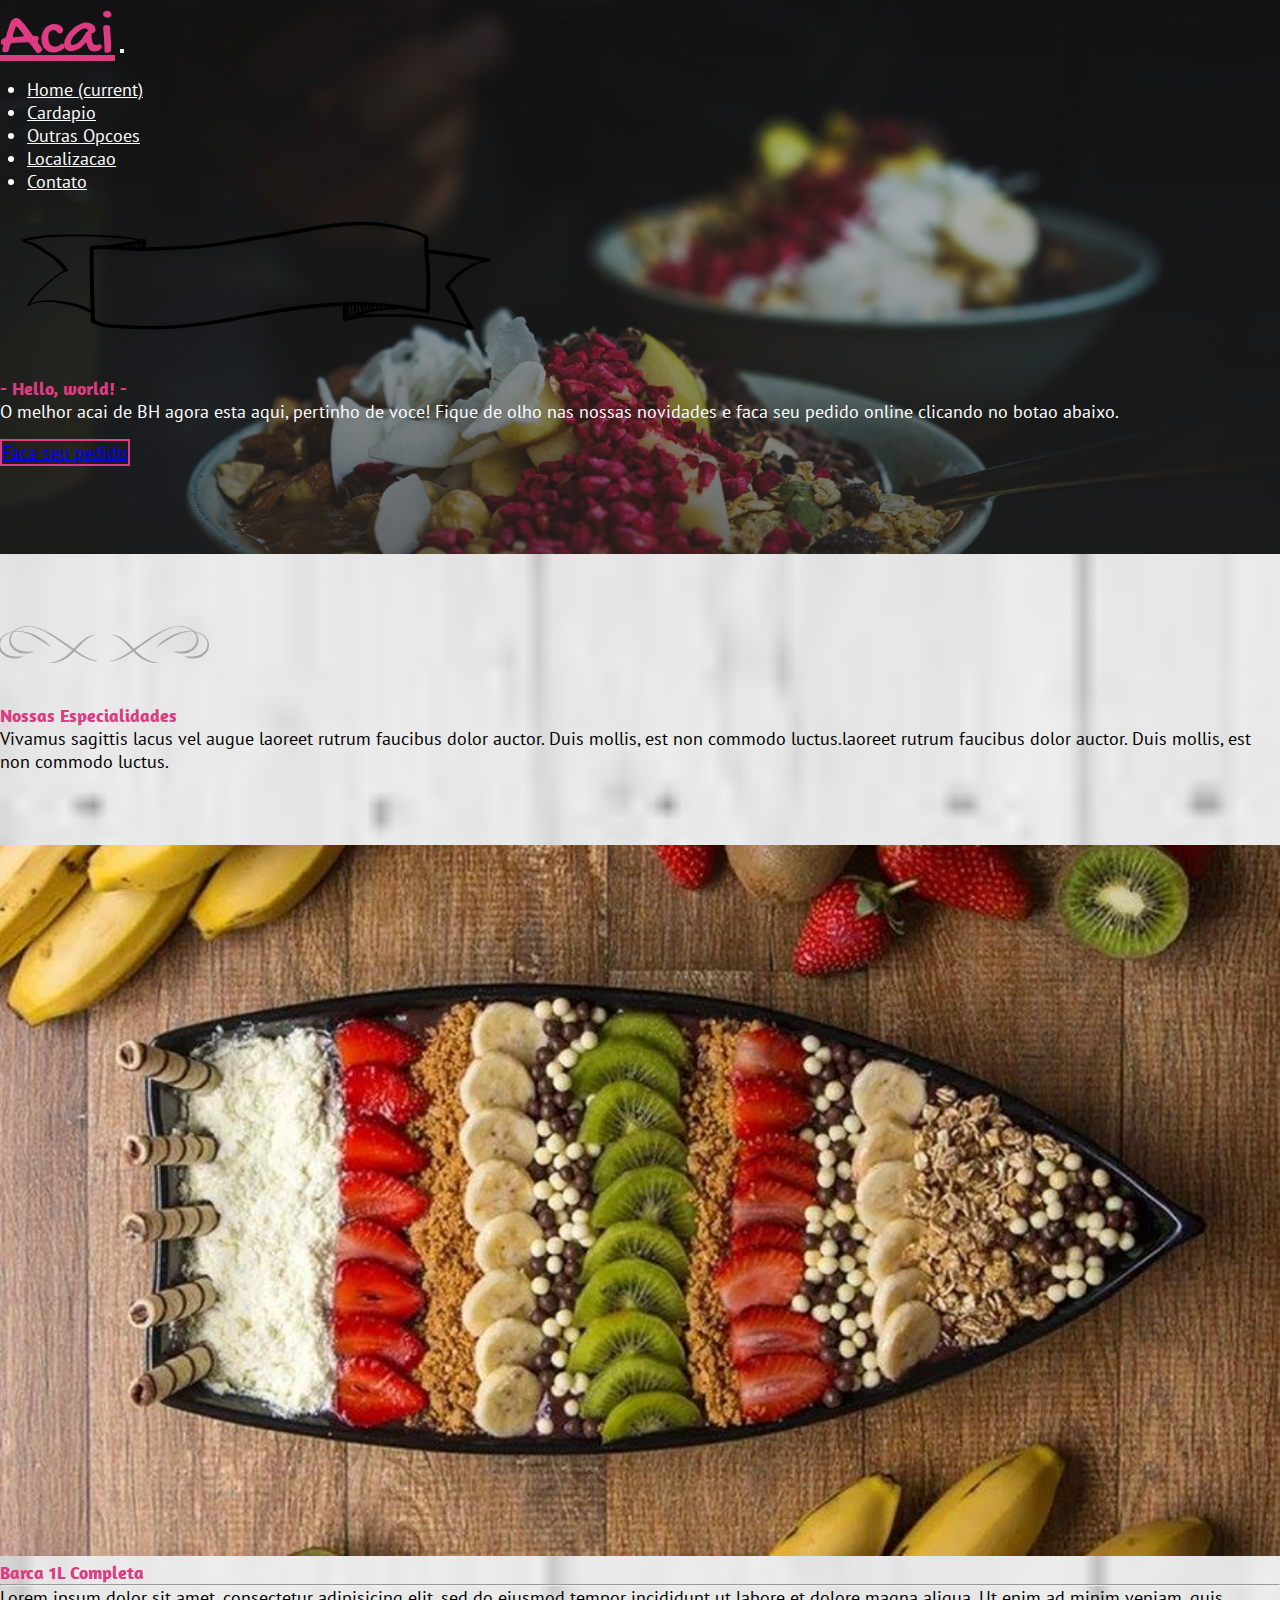
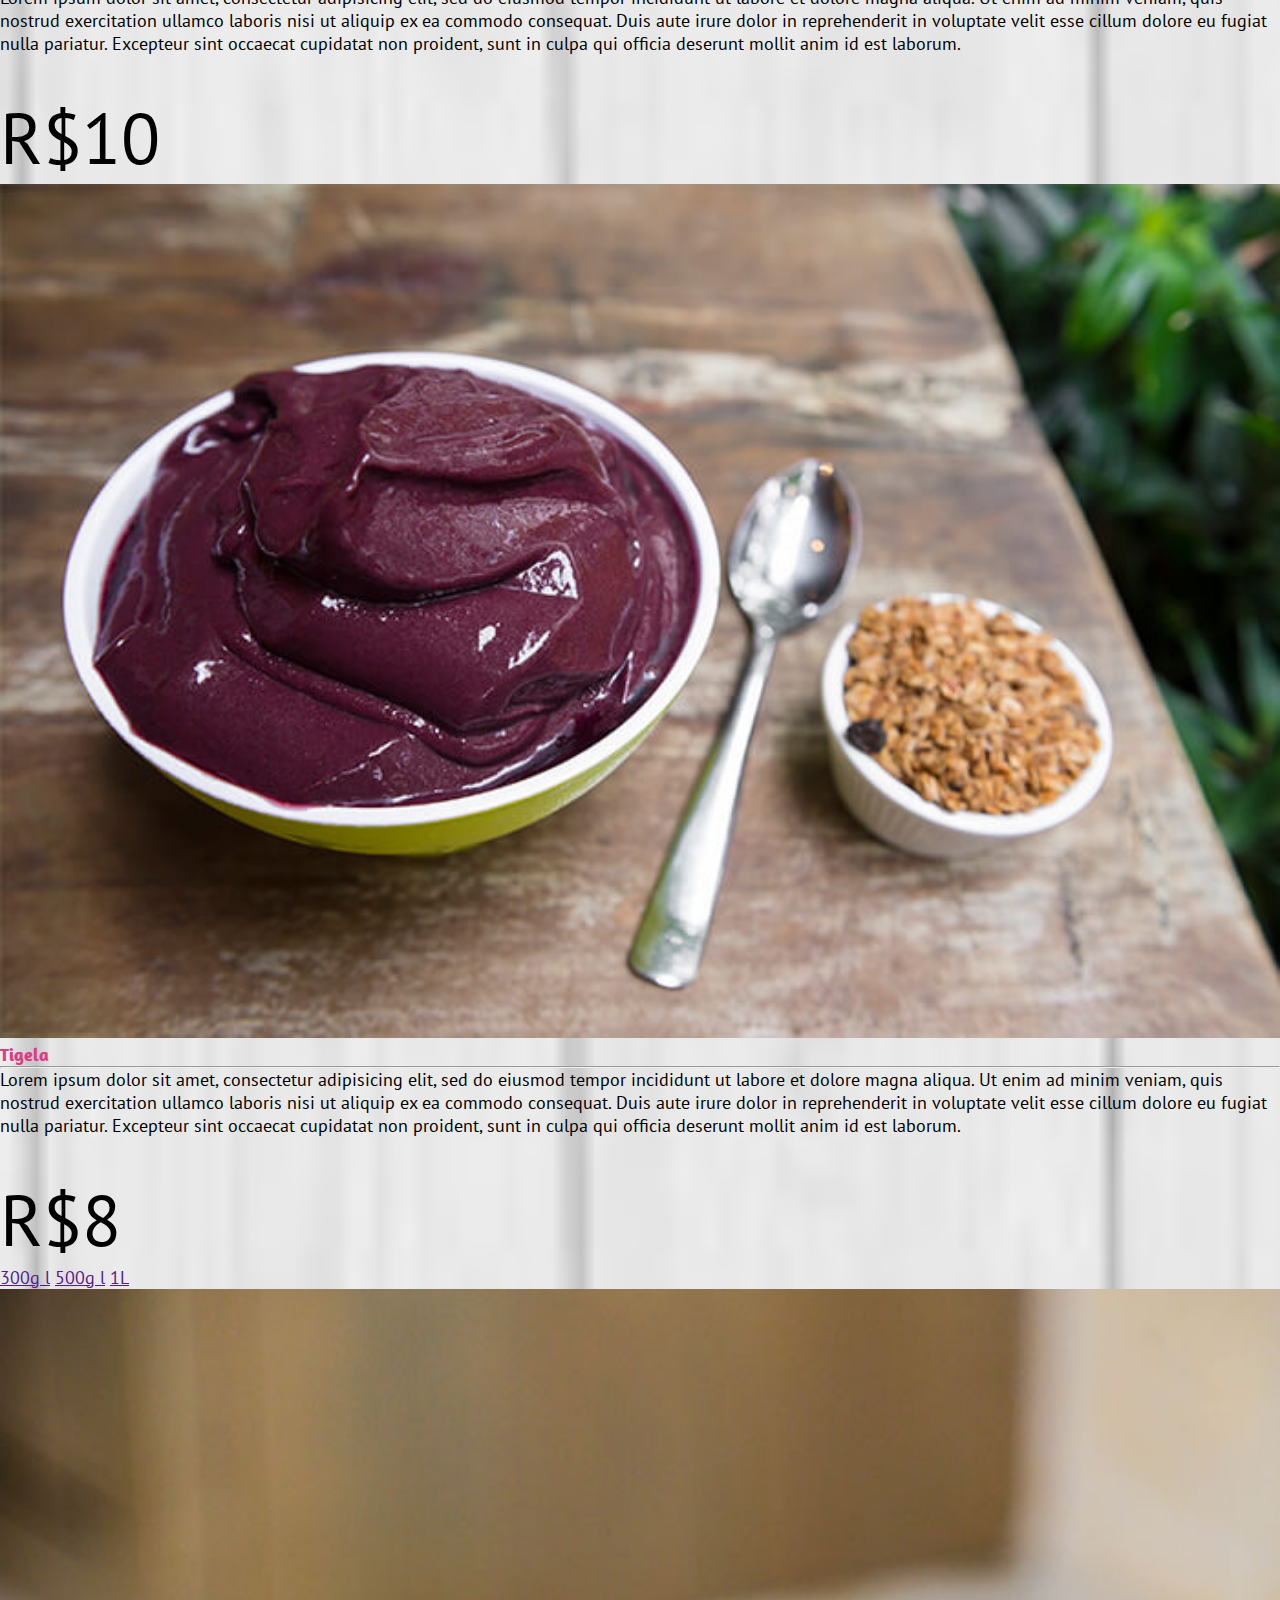
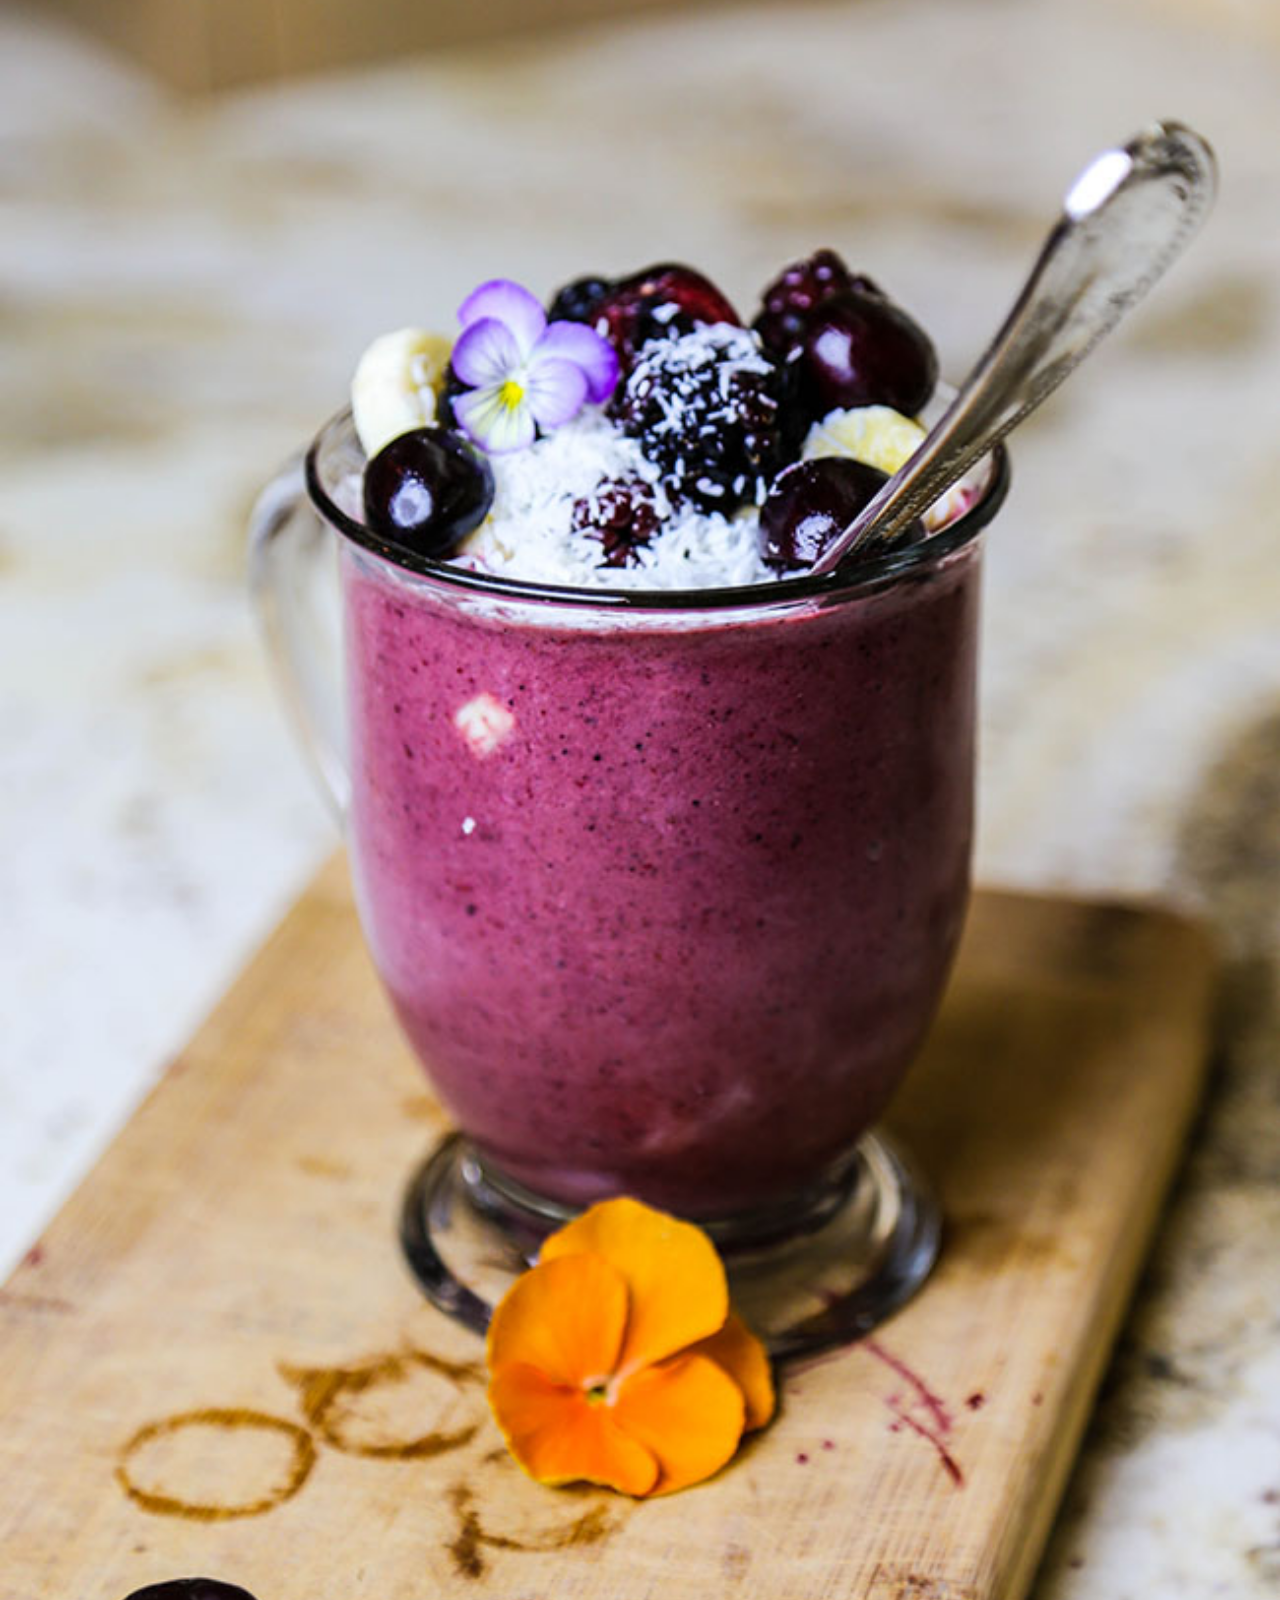
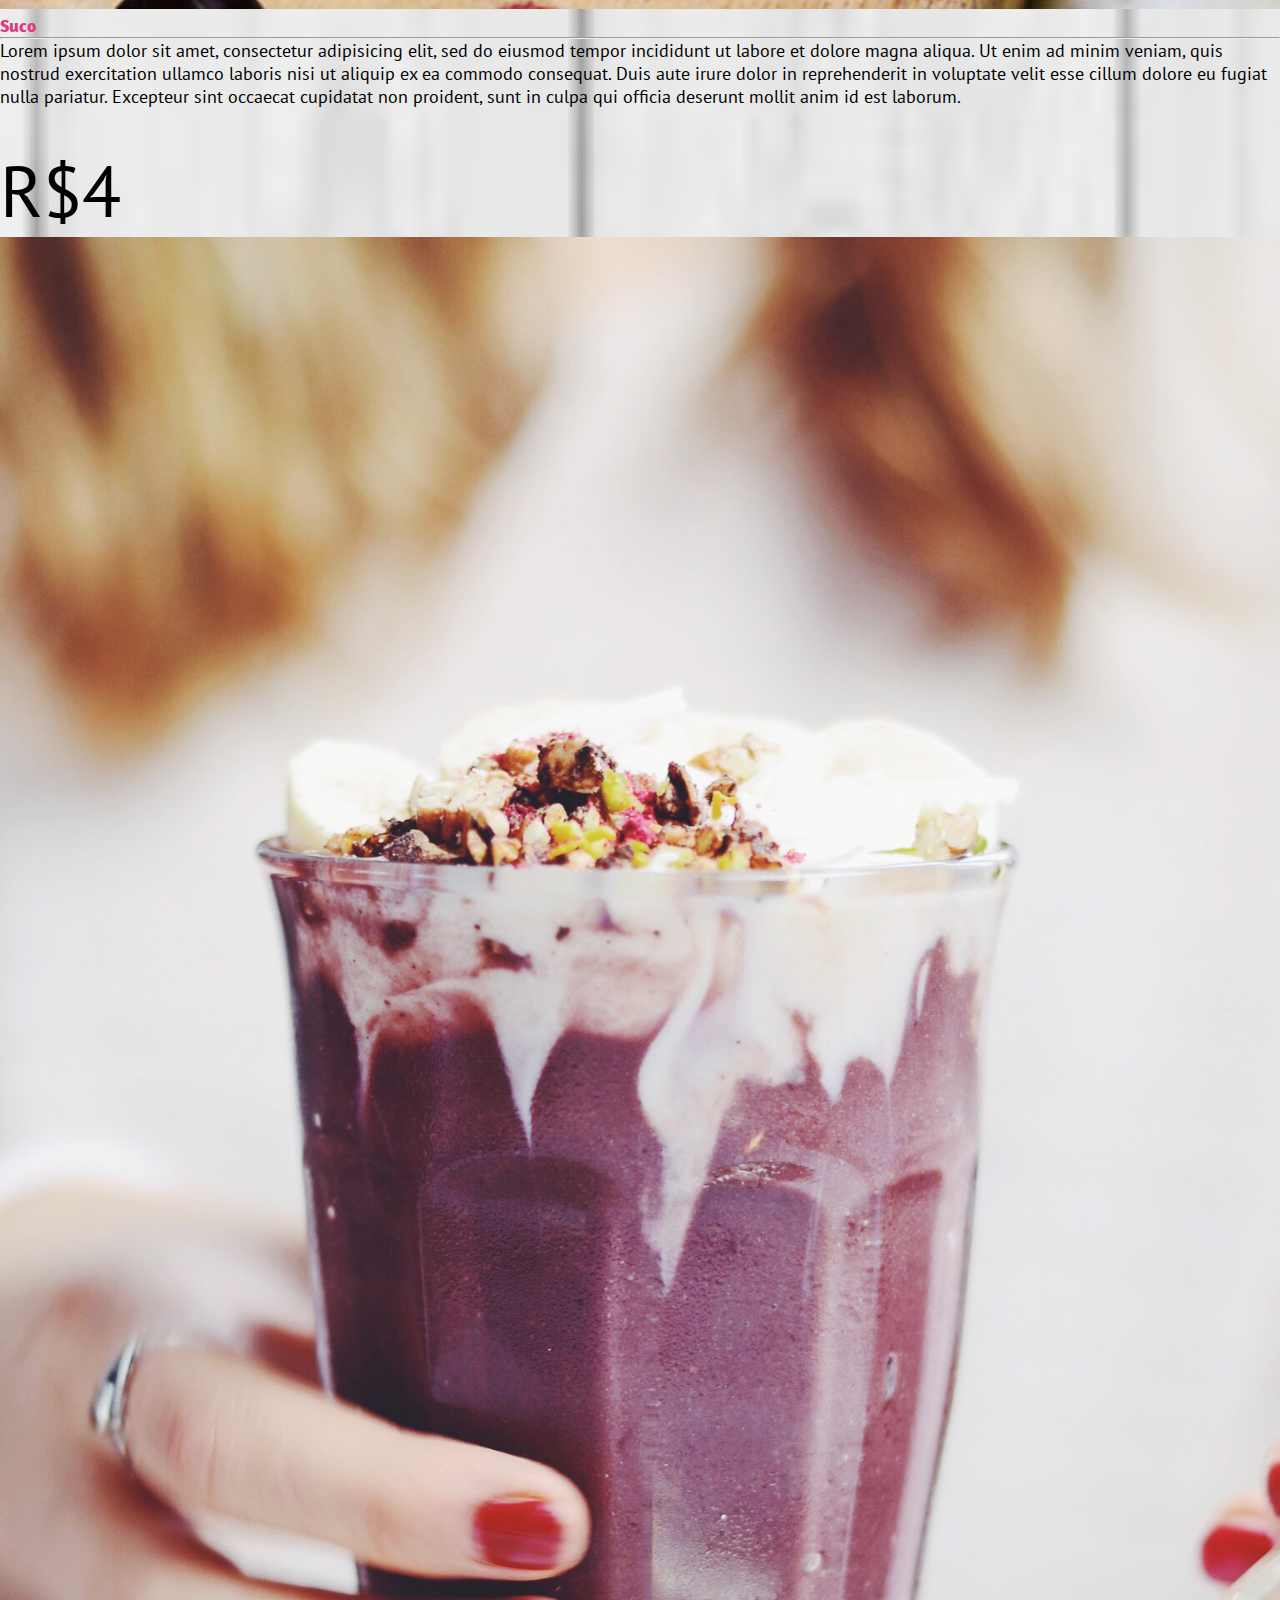
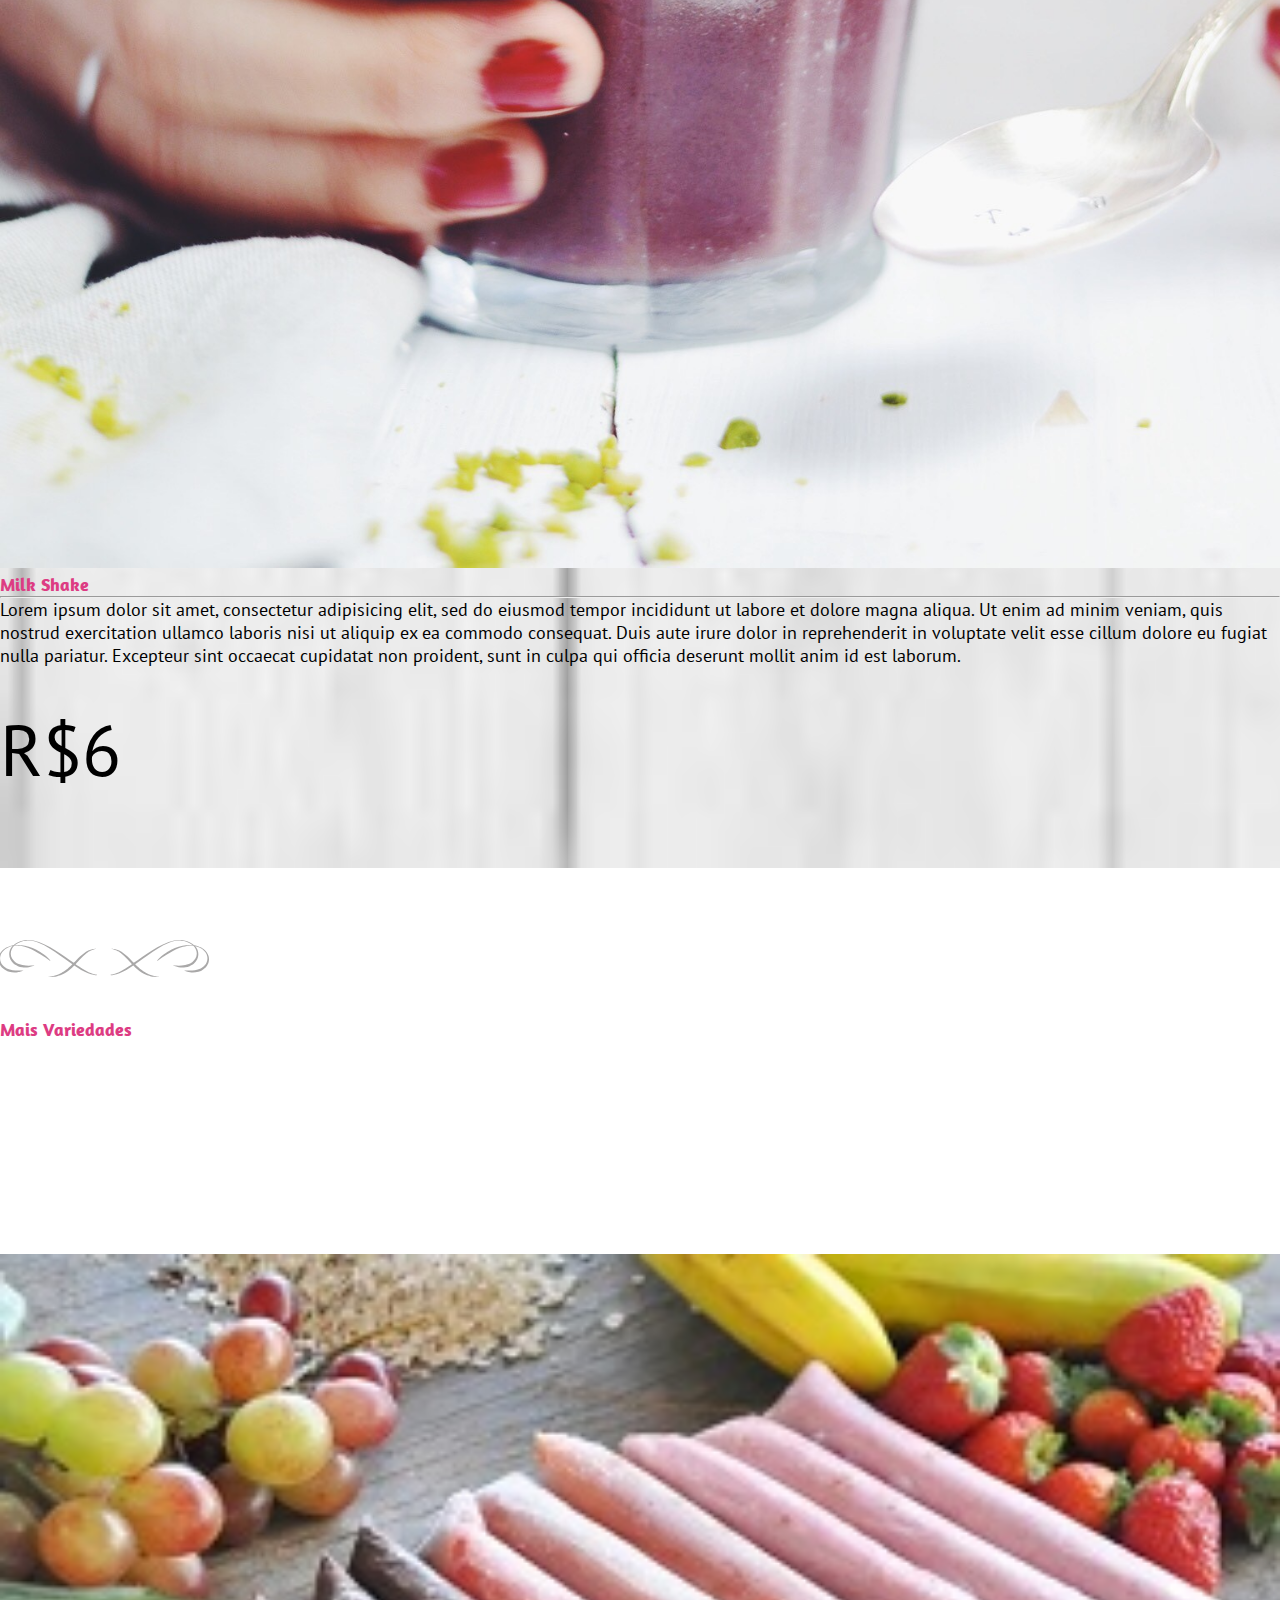
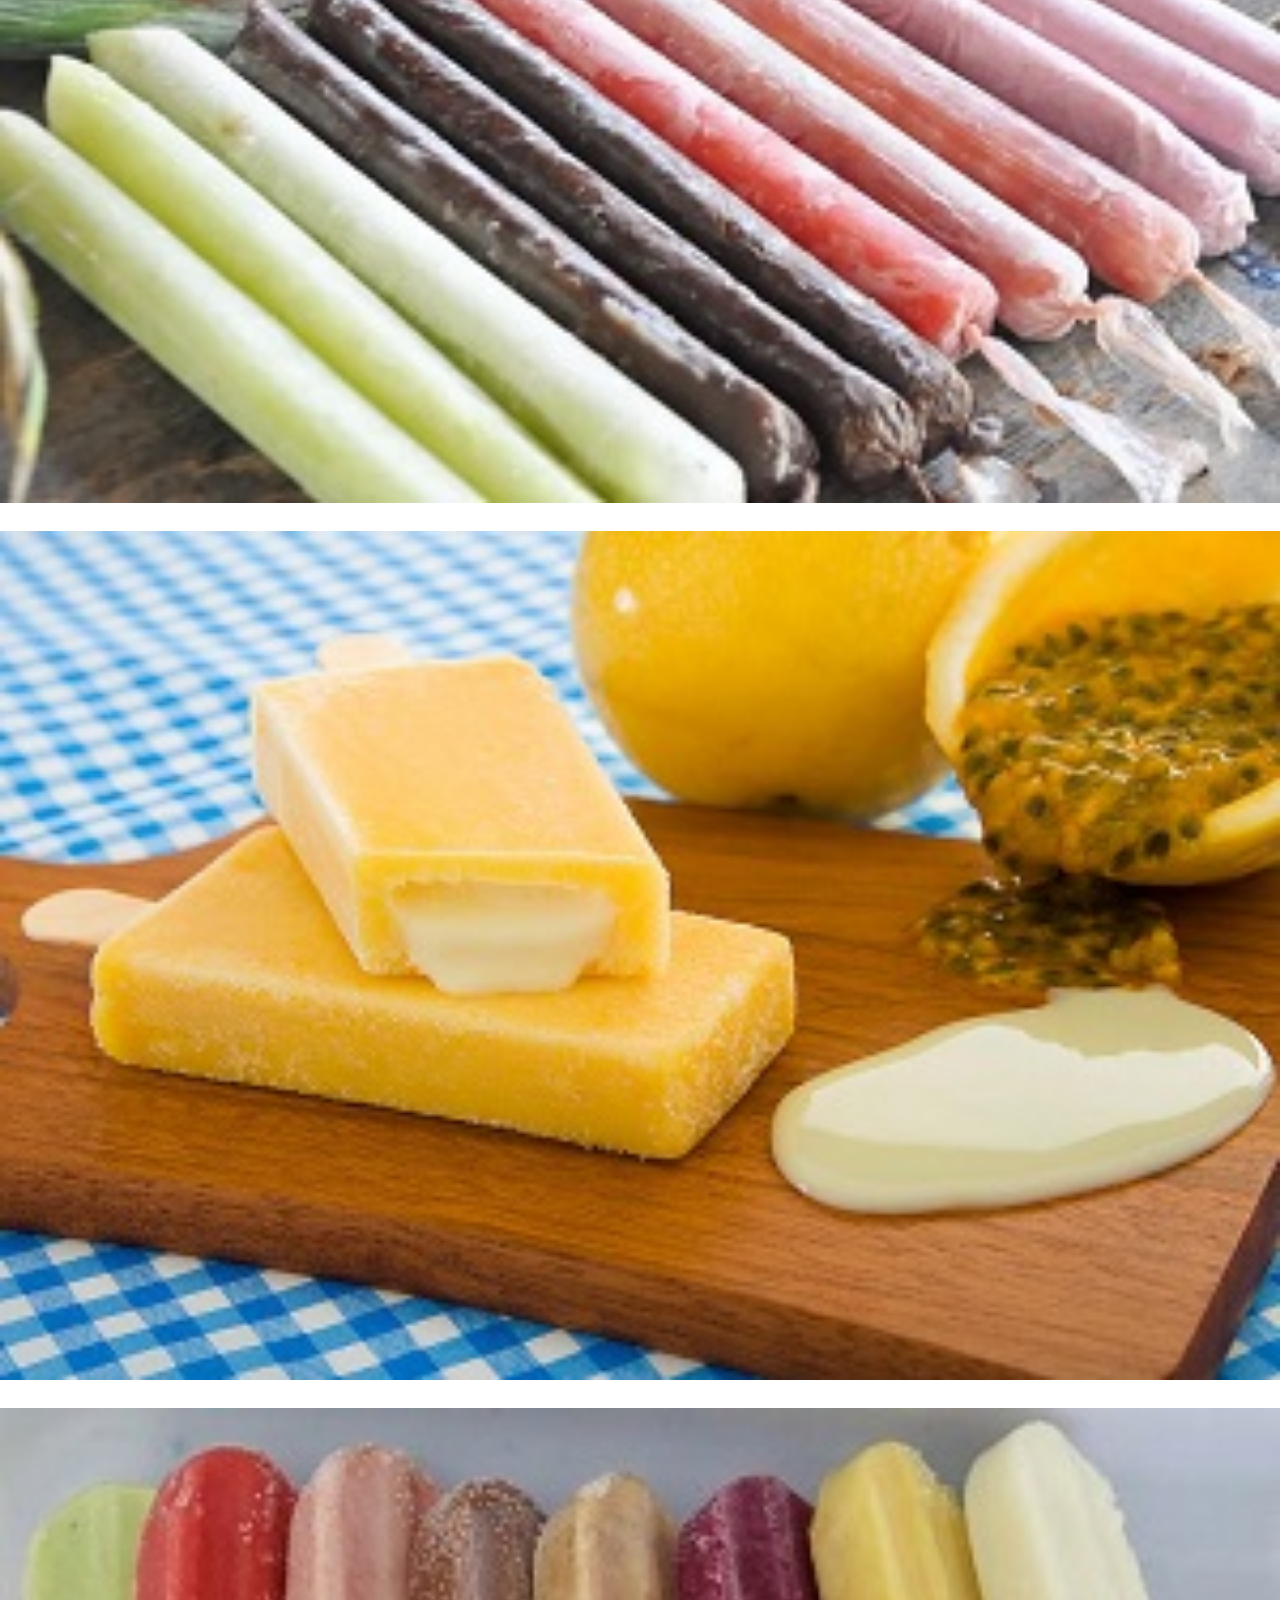
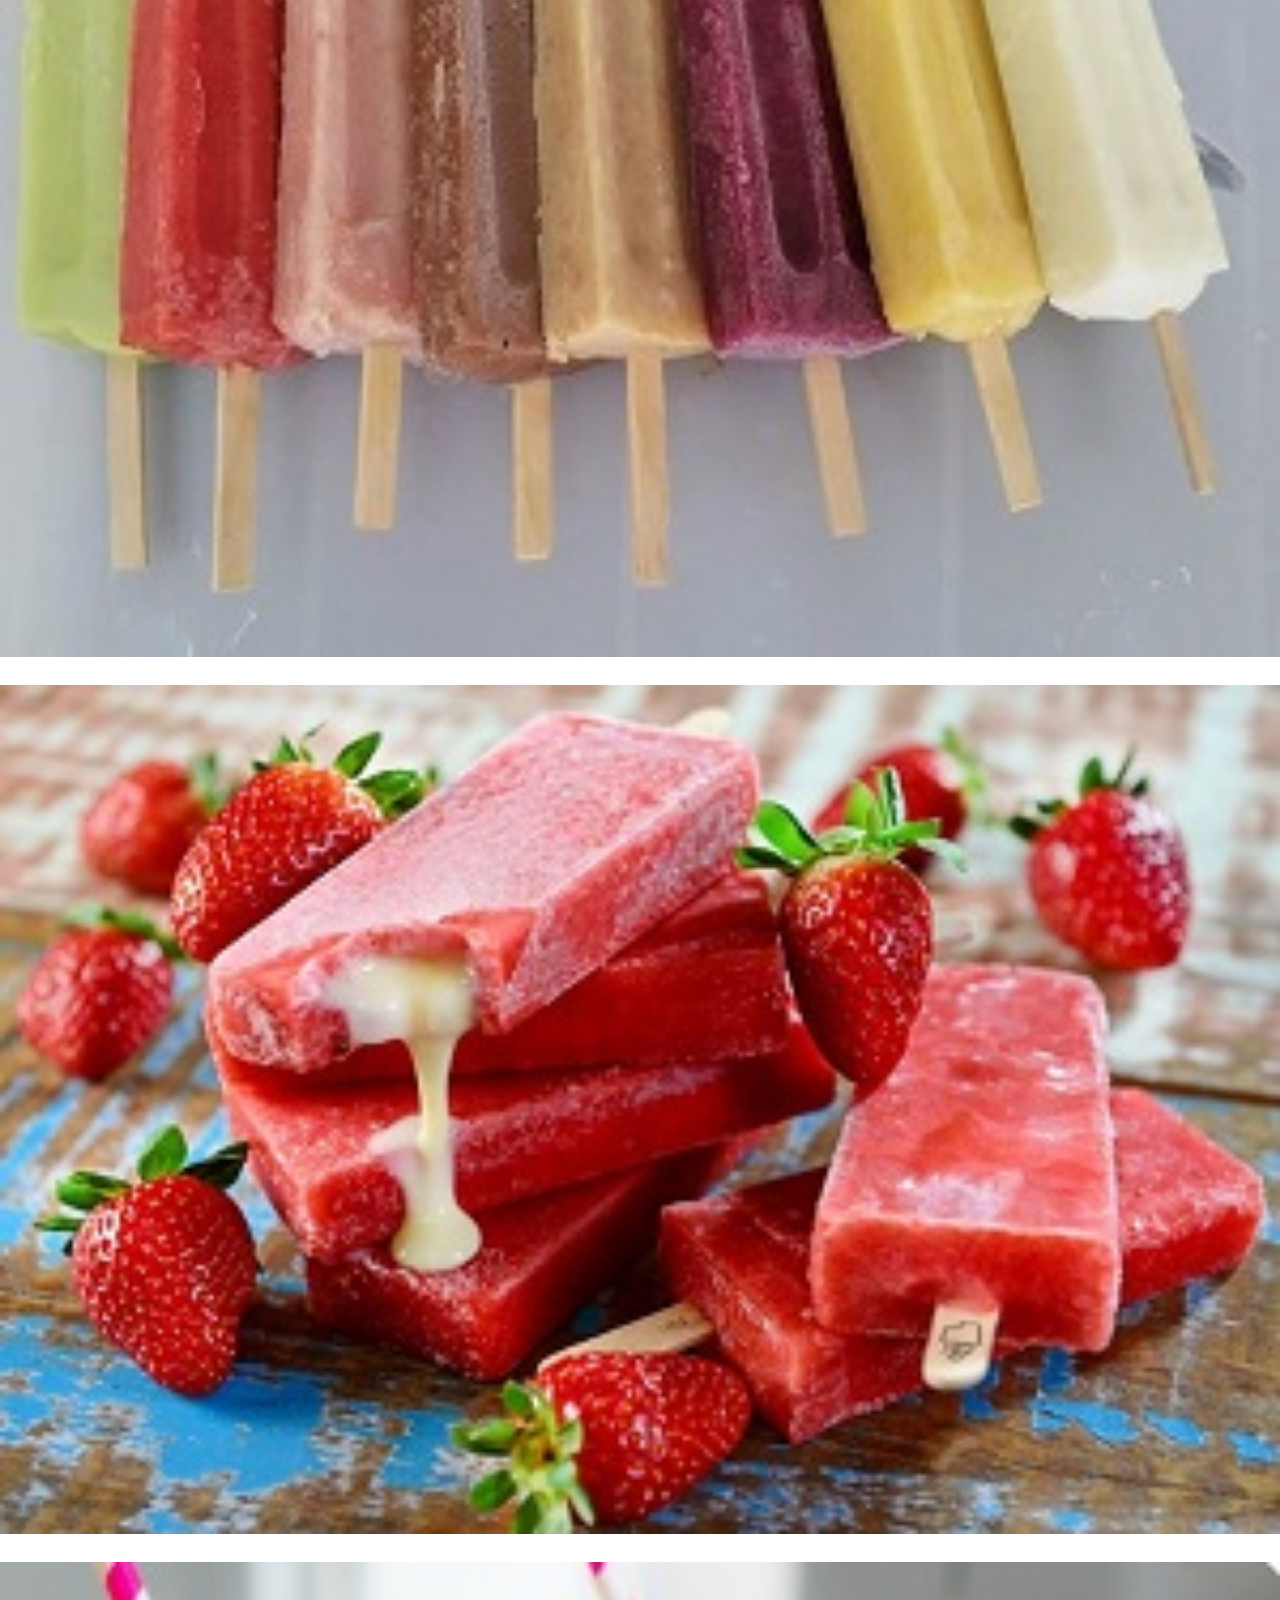
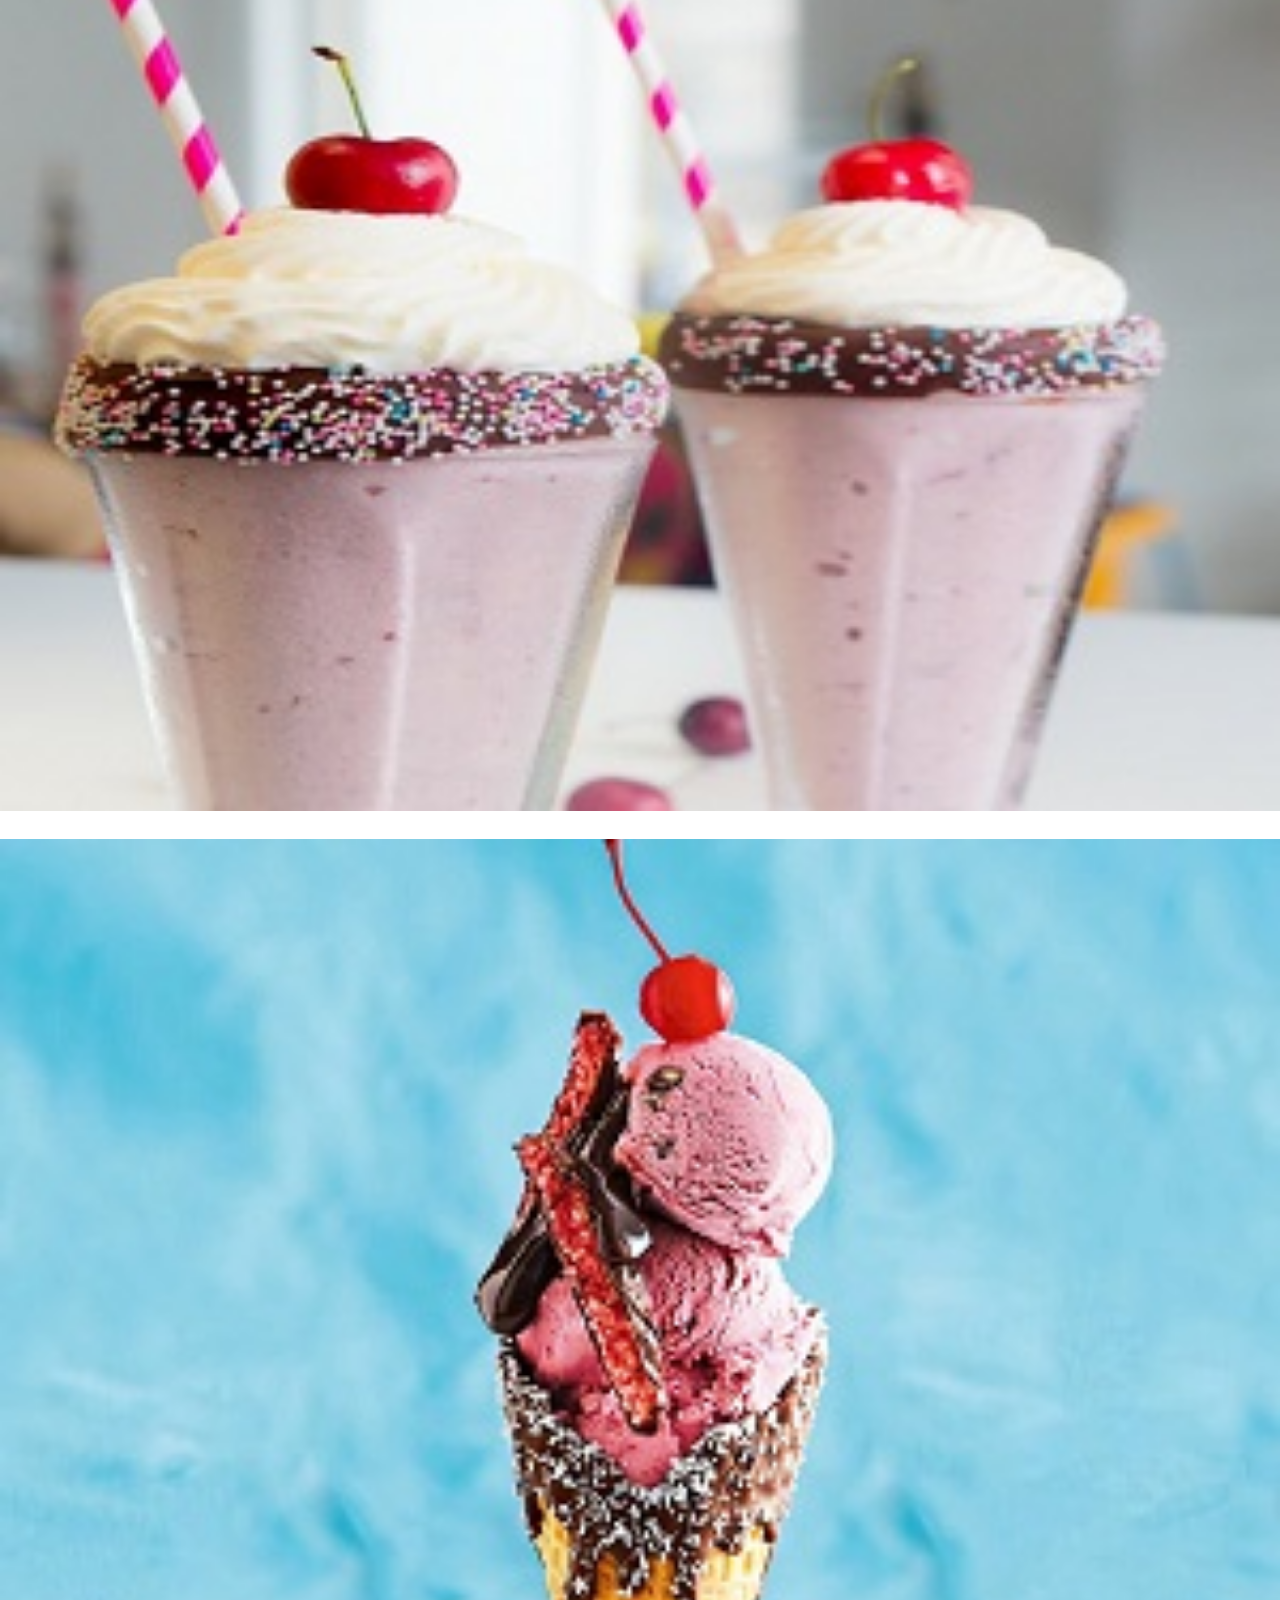
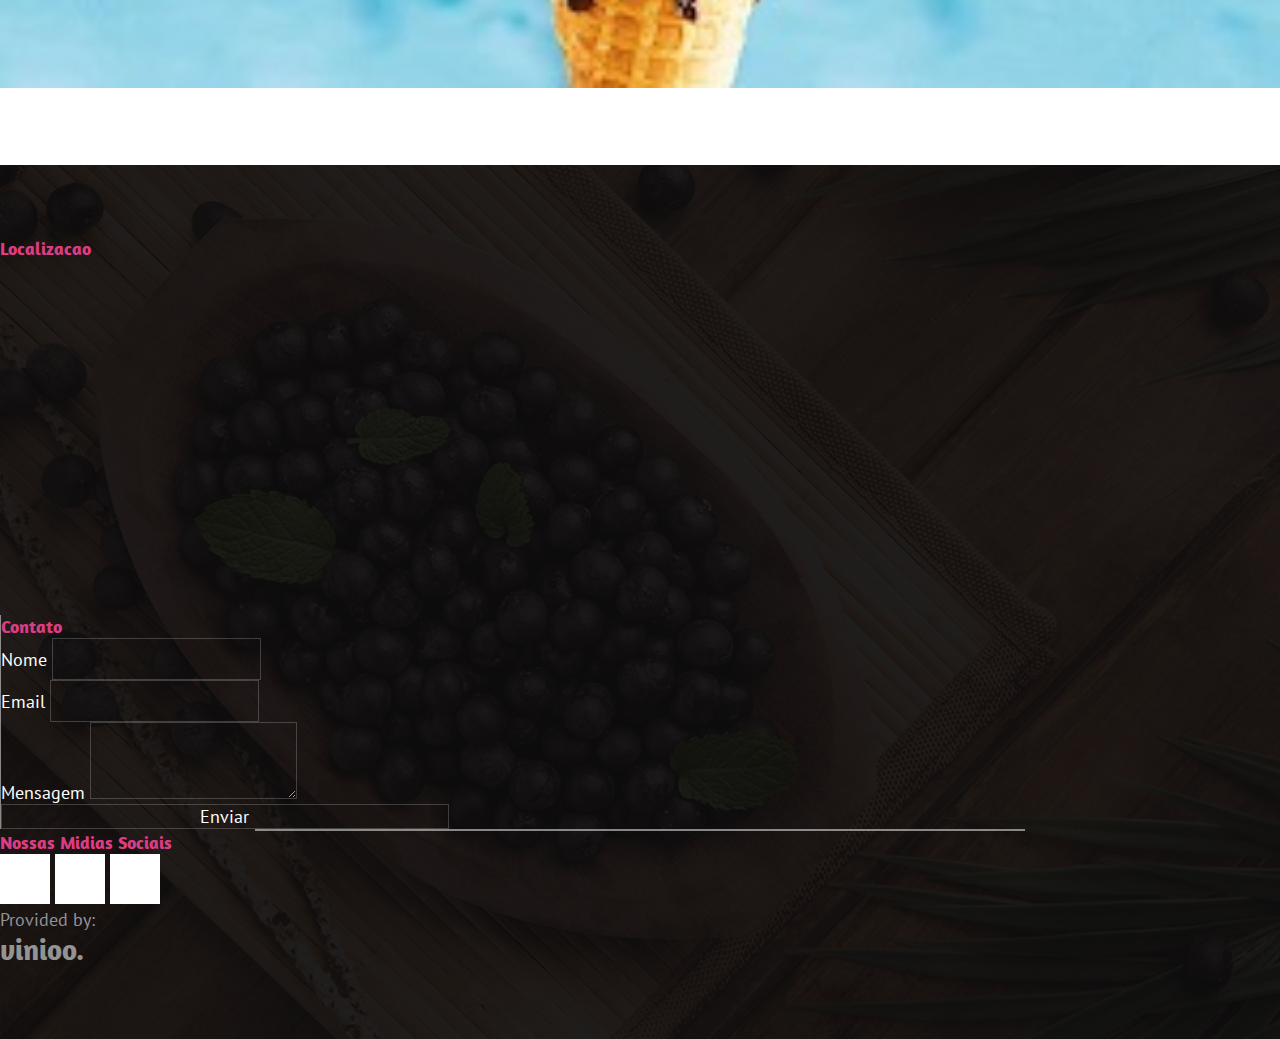
<file: acai/index.html>
<!doctype html>
<html lang="en">

<head>
  <!-- Required meta tags -->
  <meta charset="utf-8">
  <meta name="viewport" content="width=device-width, initial-scale=1, shrink-to-fit=no">

  <!-- Bootstrap CSS -->
  <link rel="stylesheet" href="https://stackpath.bootstrapcdn.com/bootstrap/4.1.0/css/bootstrap.min.css" integrity="sha384-9gVQ4dYFwwWSjIDZnLEWnxCjeSWFphJiwGPXr1jddIhOegiu1FwO5qRGvFXOdJZ4" crossorigin="anonymous">
  <!-- LIGHTBOX CSS -->
  <link href="https://fastcdn.org/Lightbox/2.8.1/css/lightbox.css" rel="stylesheet">


  <!-- CSS File -->
  <link rel="stylesheet" href="style.css">
  <!-- Font -->
  <link href="https://fonts.googleapis.com/css?family=PT+Sans:400,400i,700,700i" rel="stylesheet">
  <link href="https://fonts.googleapis.com/css?family=Gochi+Hand" rel="stylesheet">
  <link href="https://fonts.googleapis.com/css?family=Amaranth:400,400i,700,700i" rel="stylesheet">
  <link href="https://fonts.googleapis.com/css?family=Archivo+Narrow:400,400i,500,500i,600,600i,700,700i" rel="stylesheet">



  <!-- Jquery -->
  <script src="https://ajax.googleapis.com/ajax/libs/jquery/3.3.1/jquery.min.js"></script>
  <script src="http://ajax.googleapis.com/ajax/libs/jquery/1.11.1/jquery.min.js"></script>

  <!-- FONT awresome -->
  <link rel="stylesheet" href="https://use.fontawesome.com/releases/v5.0.13/css/all.css" integrity="sha384-DNOHZ68U8hZfKXOrtjWvjxusGo9WQnrNx2sqG0tfsghAvtVlRW3tvkXWZh58N9jp" crossorigin="anonymous">




  <title>Acai</title>
</head>

<body>
  <div class="container-fluid first">
    <div class="container main">
      <nav class="navbar navbar-expand-lg navbar-light bg-light">
        <a class="navbar-brand logo" href="#">Acai</a>
        <button class="navbar-toggler" type="button" data-toggle="collapse" data-target="#navbarSupportedContent" aria-controls="navbarSupportedContent" aria-expanded="false" aria-label="Toggle navigation">
    <span class="navbar-toggler-icon"></span>
  </button>

        <div class="collapse navbar-collapse itens" id="navbarSupportedContent">
          <ul class="navbar-nav ml-auto">
            <li class="nav-item active">
              <a class="nav-link" href="#">Home <span class="sr-only">(current)</span></a>
            </li>
            <li class="nav-item">
              <a class="nav-link" href="#">Cardapio</a>
            </li>
            <li class="nav-item">
              <a class="nav-link" href="#">Outras Opcoes</a>
            </li>
            <li class="nav-item">
              <a class="nav-link" href="#">Localizacao</a>
            </li>
            <li class="nav-item">
              <a class="nav-link" href="#">Contato</a>
            </li>
          </ul>
        </div>
      </nav>
      <div class="row text-center">
        <div class="jumbotron ">
          <img src="img/pattern.png" class="imgpattern">
          <h1 class="display-2">- Hello, world! -</h1>
          <p class="lead">O melhor acai de BH agora esta aqui, pertinho de voce! Fique de olho nas nossas novidades e faca seu pedido online clicando no botao abaixo.</p>

          <a class="btn btn-primary btn-lg btn-jumbo" href="cart.html" role="button">Faca seu pedido</a>
        </div>
      </div>
    </div>
  </div>

  <!-- CARDAPIO -->
  <div class="container-fluid second">
    <div class="container cardapio ">
      <div class="row justify-content-center">
        <img src="img/pattern.svg" style="padding-bottom:2rem;">
      </div>
      <h1 class="text-center display-4">Nossas Especialidades</h1>
      <p class="lead text-center" style="padding-bottom:4rem;">Vivamus sagittis lacus vel augue laoreet rutrum faucibus dolor auctor. Duis mollis, est non commodo luctus.laoreet rutrum faucibus dolor auctor. Duis mollis, est non commodo luctus.</p>

      <!-- 1 -->
      <div class="row">
        <div class="col-md-3">
          <img src="img/barca.jpg" style="width:100%;">
        </div>
        <div class="col-md-7">
          <h2>Barca 1L Completa</h2>
          <hr class="my-1">
          <p>Lorem ipsum dolor sit amet, consectetur adipisicing elit, sed do eiusmod tempor incididunt ut labore et dolore magna aliqua. Ut enim ad minim veniam, quis nostrud exercitation ullamco laboris nisi ut aliquip ex ea commodo consequat. Duis aute
            irure dolor in reprehenderit in voluptate velit esse cillum dolore eu fugiat nulla pariatur. Excepteur sint occaecat cupidatat non proident, sunt in culpa qui officia deserunt mollit anim id est laborum.</p>
        </div>
        <div class="col-md-2">
          <p class="price">R$10</p>

        </div>

      </div>
      <!-- 2 -->
      <div class="row">
        <div class="col-md-3">
          <img src="img/pote.jpg" style="width:100%;">
        </div>
        <div class="col-md-7">
          <h2>Tigela</h2>
          <hr class="my-1">
          <p>Lorem ipsum dolor sit amet, consectetur adipisicing elit, sed do eiusmod tempor incididunt ut labore et dolore magna aliqua. Ut enim ad minim veniam, quis nostrud exercitation ullamco laboris nisi ut aliquip ex ea commodo consequat. Duis aute
            irure dolor in reprehenderit in voluptate velit esse cillum dolore eu fugiat nulla pariatur. Excepteur sint occaecat cupidatat non proident, sunt in culpa qui officia deserunt mollit anim id est laborum.</p>
        </div>
        <div class="col-md-2">
          <p class="price mb-0">R$8</p>
          <p class=><a href="">300g l</a> <a href="">500g l</a> <a href="">1L</a></p>

        </div>

      </div>
      <!-- 3 -->
      <div class="row">
        <div class="col-md-3">
          <img src="img/copo.jpg" style="width:100%;height:70%;">
        </div>
        <div class="col-md-7">
          <h2>Suco</h2>
          <hr class="my-1">
          <p>Lorem ipsum dolor sit amet, consectetur adipisicing elit, sed do eiusmod tempor incididunt ut labore et dolore magna aliqua. Ut enim ad minim veniam, quis nostrud exercitation ullamco laboris nisi ut aliquip ex ea commodo consequat. Duis aute
            irure dolor in reprehenderit in voluptate velit esse cillum dolore eu fugiat nulla pariatur. Excepteur sint occaecat cupidatat non proident, sunt in culpa qui officia deserunt mollit anim id est laborum.</p>
        </div>
        <div class="col-md-2">
          <p class="price">R$4</p>

        </div>

      </div>
      <!-- 4 -->
      <div class="row">
        <div class="col-md-3">
          <img src="img/milk.jpg" style="width:100%; height:70%">
        </div>
        <div class="col-md-7">
          <h2>Milk Shake</h2>
          <hr class="my-1">
          <p>Lorem ipsum dolor sit amet, consectetur adipisicing elit, sed do eiusmod tempor incididunt ut labore et dolore magna aliqua. Ut enim ad minim veniam, quis nostrud exercitation ullamco laboris nisi ut aliquip ex ea commodo consequat. Duis aute
            irure dolor in reprehenderit in voluptate velit esse cillum dolore eu fugiat nulla pariatur. Excepteur sint occaecat cupidatat non proident, sunt in culpa qui officia deserunt mollit anim id est laborum.</p>
        </div>
        <div class="col-md-2">
          <p class="price">R$6</p>

        </div>

      </div>


    </div>

  </div>

  <!-- VARIEDADES -->

  <div class="container-fluid third">
    <div class="container galeria">
      <div class="row justify-content-center">
        <img src="img/pattern.svg" style="padding-bottom:2rem;">
      </div>
      <h1 class="text-center display-4">Mais Variedades</h1>
      <p class="lead text-center pt-3 pb-0" style="padding-bottom:4rem;">Todos os nossos produtos sao feitos com frutas frescas , selecionadas especialemnte para atingir a excelencia em nossos produtos com ampla variedade de sabores.Confira alguma das nossas opcoes e nao deixe de experimentar!</p>
    </div>
    <div class="row text-center fotosvariedades">
      <div class="col-md-2 p-0 ">
        <h4>Chup Chup</h4>
        <a href="img/geladinhog.jpg" data-lightbox="img"><img src="img/geladinhop.jpg" class="variedades-img"></a>

      </div>
      <div class="col-md-2 p-0 ">
        <h4>Paleta Mexicana</h4>
        <a href="img/paleta-mexicana-de-maracujáp.jpg" data-lightbox="img"><img src="img/paleta-mexicana-de-maracujáp.jpg" class="variedades-img"></a>
      </div>
      <div class="col-md-2 p-0">
        <h4>Picole</h4>
        <a href="img/picole-do-amadog.jpg" data-lightbox="img"><img src="img/picole-do-amadop.jpg" class="variedades-img"></a>
      </div>
      <div class="col-md-2 p-0">
        <h4>Paleta Especial</h4>
        <a href="img/paletas-mexicanasg.jpg" data-lightbox="img"><img src="img/paletas-mexicanasp.jpg" class="variedades-img"></a>
      </div>
      <div class="col-md-2 p-0">
        <h4>Milk Shake</h4>
        <a href="img/milkshake-banana-e-frutas-vermelhas-destaque.jpg" data-lightbox="img"><img src="img/milkshake-banana-e-frutas-vermelhas-destaquep.jpg" class="variedades-img"></a>
      </div>
      <div class="col-md-2 p-0">
        <h4>Sundae</h4>
        <a href="img/cherry-nice-ice-cream-cones-121032-1.jpg" data-lightbox="img"><img src="img/cherry-nice-ice-cream-cones-121032-1p.jpg" class="variedades-img"></a>
      </div>
    </div>
  </div>
  <div class="container-fluid fourth">
    <div class="overlay">
      <div class="container ultimo">
        <div class="row">
          <div class="col-md-6 text-center">
            <h1>Localizacao</h2>
          <iframe src="https://www.google.com/maps/embed?pb=!1m18!1m12!1m3!1d3752.612271025873!2d-43.95957228508665!3d-19.856352086645103!2m3!1f0!2f0!3f0!3m2!1i1024!2i768!4f13.1!3m3!1m2!1s0xa6906f4f27e7fb%3A0xb592a25c10a6cc74!2sRua+Noraldino+de+Lima+-+Pampulha%2C+Belo+Horizonte+-+MG!5e0!3m2!1spt-BR!2sbr!4v1526408078156"
            width="500" height="350" frameborder="0" style="border:0" allowfullscreen></iframe>

        </div>
        <div class="col-md-6 direita text-center ">
          <h1 class="text-center">Contato</h2>
          <form>
            <div class="form-group">
              <label for="exampleFormControlInput1">Nome</label>
              <input type="text" class="form-control quadrado" id="exampleFormControlInput1">
            </div>
            <div class="form-group">
              <label for="exampleFormControlInput1">Email </label>
              <input type="email" class="form-control quadrado" id="exampleFormControlInput1">
            </div>
            <div class="form-group">
              <label for="exampleFormControlTextarea1">Mensagem</label>
              <textarea class="form-control quadrado" id="exampleFormControlTextarea1" rows="3"></textarea>
            </div>
            <button type="submit" class="btn btn-primary  mb-3 mt-3 botao">Enviar</button>
          </form>


        </div>

      </div>
      <hr class="mt-5" style="border:1px solid rgba(255,255,255,0.5);width:60%; margin:auto;">
      <div class="row text-center">
        <div class="col-md-12">
                  <h1 class="mt-2 mb-2">Nossas Midias Sociais</h2>
            <button type="submit" class="btn btn-primary botms mb-0 mt-0 "><i class="fab fa-facebook-f"></i> </button>
            <button type="submit" class="btn btn-primary botms insta mb-0 mt-0 "><i class="fab fa-instagram"></i> </button>
            <button type="submit" class="btn btn-primary botms youtube mb-0 mt-0 "><i class="fab fa-youtube"></i> </button>
            <p class="mt-4 mb-0"> Provided by:</p>
            <p class="vinioo"> vinioo.</p>
        </div>

      </div>


    </div>
    </div>








  <!-- Optional JavaScript -->
  <!-- jQuery first, then Popper.js, then Bootstrap JS -->
  <script src="https://code.jquery.com/jquery-3.3.1.slim.min.js" integrity="sha384-q8i/X+965DzO0rT7abK41JStQIAqVgRVzpbzo5smXKp4YfRvH+8abtTE1Pi6jizo" crossorigin="anonymous"></script>
  <script src="https://cdnjs.cloudflare.com/ajax/libs/popper.js/1.14.0/umd/popper.min.js" integrity="sha384-cs/chFZiN24E4KMATLdqdvsezGxaGsi4hLGOzlXwp5UZB1LY//20VyM2taTB4QvJ" crossorigin="anonymous"></script>
  <script src="https://stackpath.bootstrapcdn.com/bootstrap/4.1.0/js/bootstrap.min.js" integrity="sha384-uefMccjFJAIv6A+rW+L4AHf99KvxDjWSu1z9VI8SKNVmz4sk7buKt/6v9KI65qnm" crossorigin="anonymous"></script>
  <!--LIGHTBOX JS -->
  <script src="https://fastcdn.org/Lightbox/2.8.1/js/lightbox-plus-jquery.js"></script>



</body>

</html>
</file>
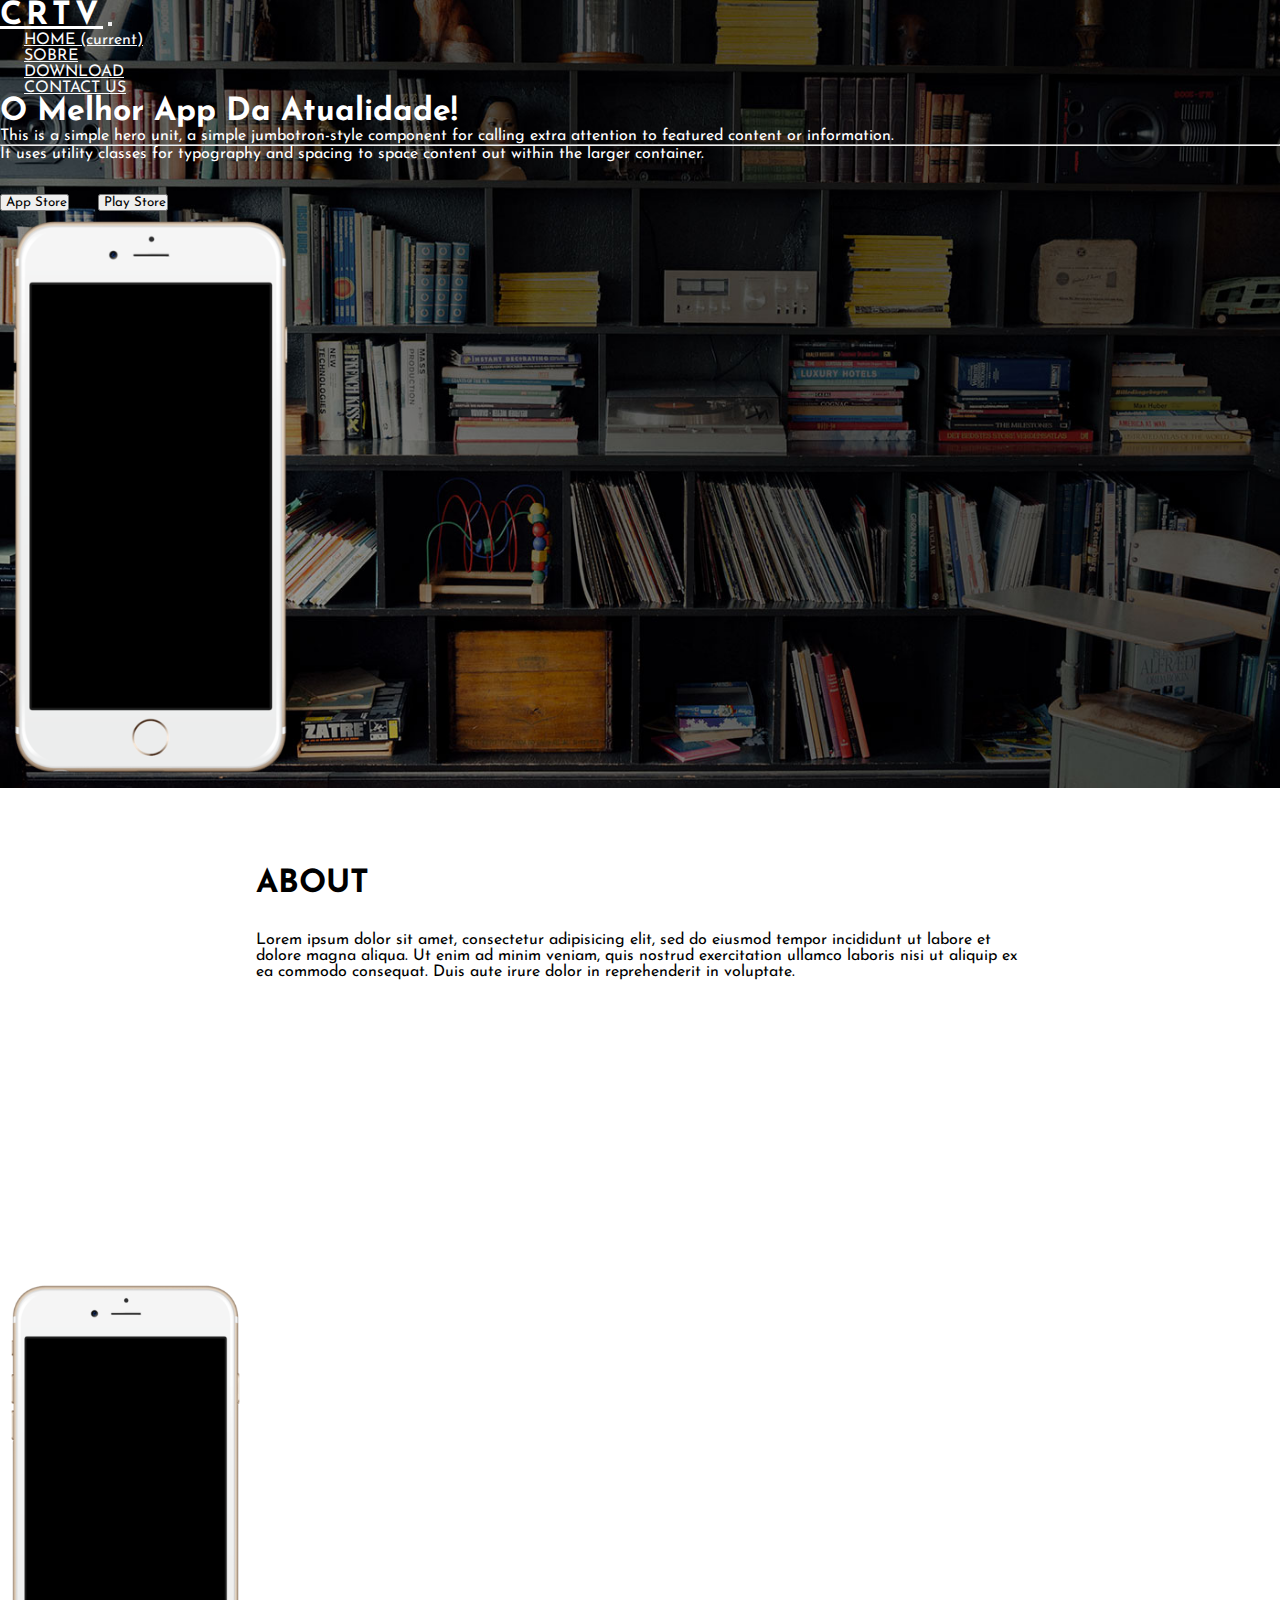
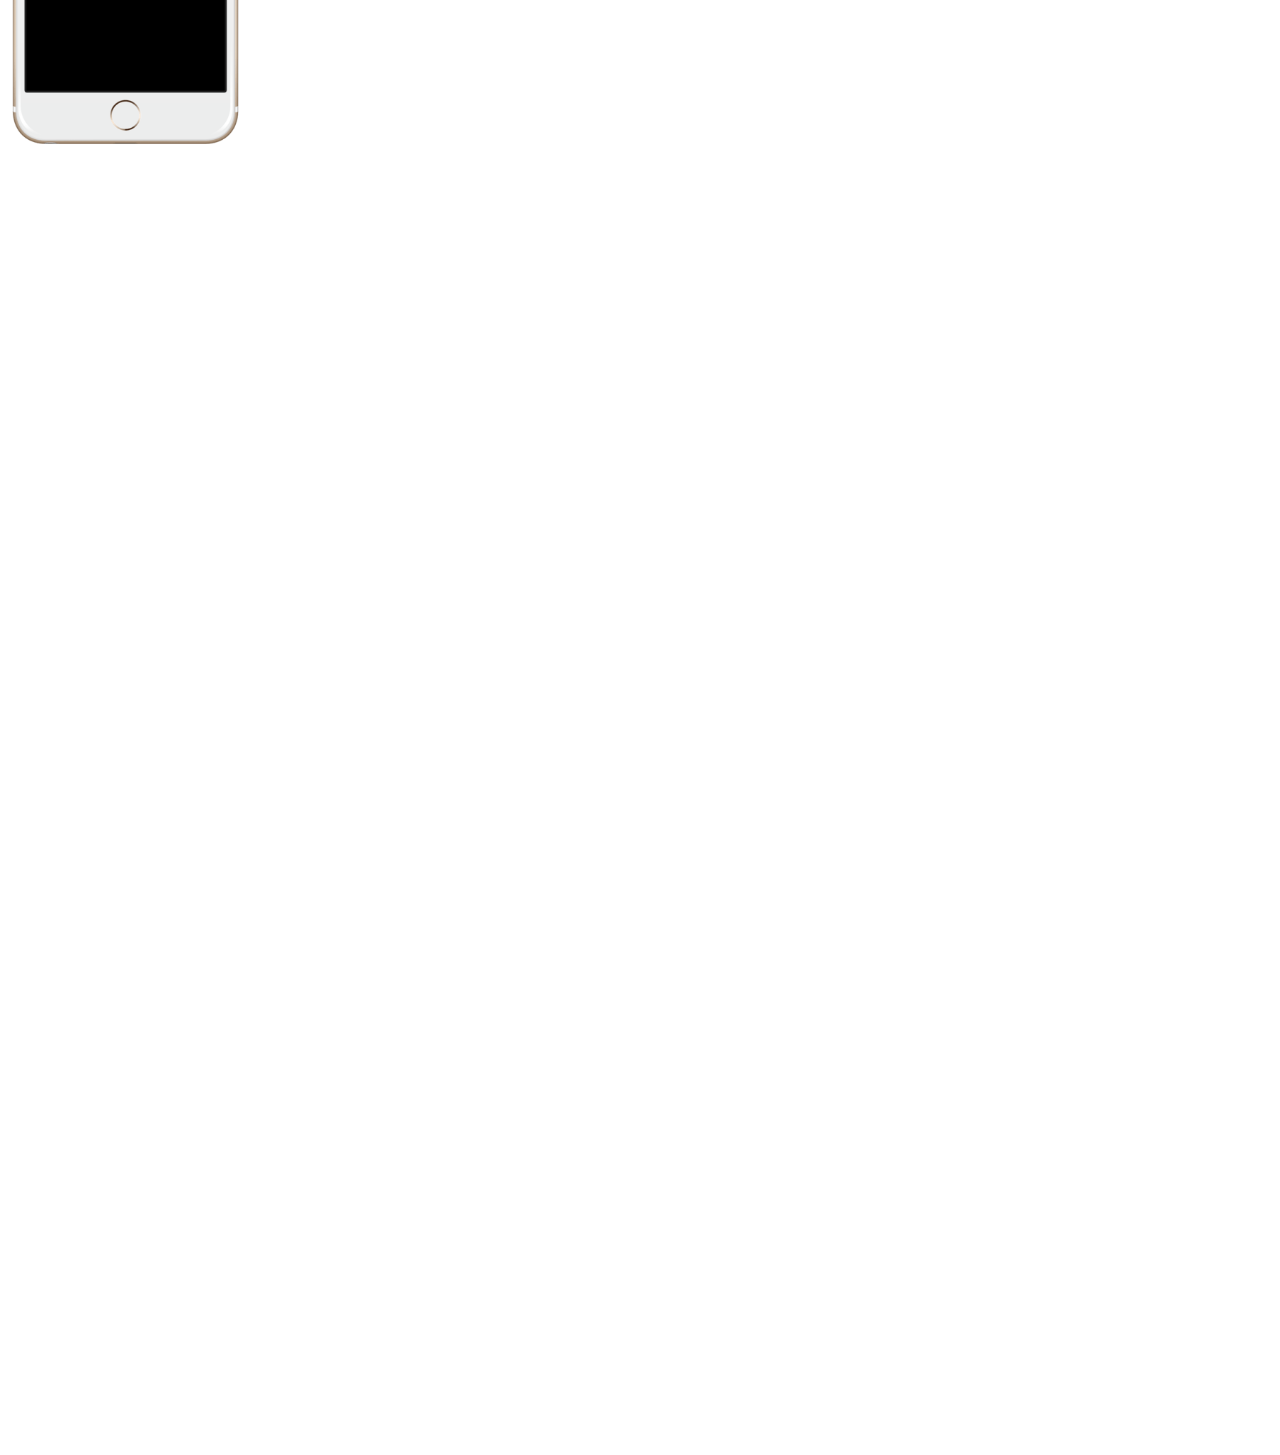
<file: App LANDING/index.html>
<!doctype html>
<html lang="en">

<head>
  <!-- Required meta tags -->
  <meta charset="utf-8">
  <meta name="viewport" content="width=device-width, initial-scale=1, shrink-to-fit=no">

  <!-- Bootstrap CSS -->
  <link rel="stylesheet" href="https://stackpath.bootstrapcdn.com/bootstrap/4.1.0/css/bootstrap.min.css" integrity="sha384-9gVQ4dYFwwWSjIDZnLEWnxCjeSWFphJiwGPXr1jddIhOegiu1FwO5qRGvFXOdJZ4" crossorigin="anonymous">
  <link rel="stylesheet" href="style.css">

  <!-- Google Font 1 -->
  <link href="https://fonts.googleapis.com/css?family=Josefin+Sans" rel="stylesheet">

  <title>Hello, world!</title>
  <!-- Font Awesome -->
  <link rel="stylesheet" href="https://use.fontawesome.com/releases/v5.0.13/css/all.css" integrity="sha384-DNOHZ68U8hZfKXOrtjWvjxusGo9WQnrNx2sqG0tfsghAvtVlRW3tvkXWZh58N9jp" crossorigin="anonymous">

  <link href="https://fastcdn.org/Animate.css/3.4.0/animate.min.css" rel="stylesheet">

  <script src="https://cdnjs.cloudflare.com/ajax/libs/wow/1.1.2/wow.min.js">
  </script>
  <script>
    new WOW().init();
  </script>
</head>

<body>
  <!-- Header and Navbar -->
  <div class="container-fluid header-bg wow fadeIn">
    <div class="container">
      <nav class="navbar navbar-expand-lg navbar-light bg-light">
        <a class="navbar-brand wow slideInRight" href="#"><strong>CRTV</strong></a>
        <button class="navbar-toggler" type="button" data-toggle="collapse" data-target="#navbarSupportedContent" aria-controls="navbarSupportedContent" aria-expanded="false" aria-label="Toggle navigation">
    <span class="navbar-toggler-icon"></span>
  </button>

        <div class="collapse navbar-collapse" id="navbarSupportedContent wow fadeInRight">
          <ul class="navbar-nav ml-auto">
            <li class="nav-item active">
              <a class="nav-link" href="#">HOME <span class="sr-only">(current)</span></a>
            </li>
            <li class="nav-item">
              <a class="nav-link" href="#">SOBRE</a>
            </li>
            <li class="nav-item">
              <a class="nav-link" href="#">DOWNLOAD</a>
            </li>
            <li class="nav-item">
              <a class="nav-link" href="#">CONTACT US</a>
            </li>
          </ul>
        </div>
      </nav>

    </div>
    <div class="container">
      <div class="jumbotron">
        <div class="row">
          <div class="col-md-8">
            <h1 class="display-3 wow fadeInLeft">O Melhor App Da Atualidade!</h1>
            <p class="lead">This is a simple hero unit, a simple jumbotron-style component for calling extra attention to featured content or information.</p>
            <hr class="my-4">
            <p>It uses utility classes for typography and spacing to space content out within the larger container.</p>
            <p class="lead">
              <button type="button" class="btn btn-light btn-lg"><i class="fab fa-apple"></i>&nbsp;App Store</button>
              <button type="button" class="btn btn-light btn-lg"><i class="fab fa-android"></i>&nbsp;Play Store</button>
            </p>
          </div>
          <div class="col-md-4">
            <img src="app-02.png" class="img-cel ml=ml-auto">
          </div>
        </div>
      </div>
    </div>

  </div>

  <!-- ABOUT -->
  <div class="container about">
    <div class="row">
      <div class="row about-desc justify-content-center text-center wow fadeIn">
        <h1>ABOUT</h1>
        <p class="lead">Lorem ipsum dolor sit amet, consectetur adipisicing elit, sed do eiusmod tempor incididunt ut labore et dolore magna aliqua. Ut enim ad minim veniam, quis nostrud exercitation ullamco laboris nisi ut aliquip ex ea commodo consequat. Duis aute
          irure dolor in reprehenderit in voluptate.</p>

      </div>

    </div>
    <div class="row">
      <div class="col-md-4 wow fadeInRight">
        <div class="about-features">
          <div class="about-features-icon-left">
            <i class="fas fa-camera fa-4x"></i>
          </div>
          <div class="about-features-datails-left">
            <h3>Responsive Design</h3>
            <p class="lead">Lorem ipsum dolor sit amet, consectetur adipisicing elit,.</p>
          </div>
        </div>
        <div class="about-features">
          <div class="about-features-icon-left">
            <i class="fas fa-camera fa-4x"></i>
          </div>
          <div class="about-features-datails-left">
            <h3>Responsive Design</h3>
            <p class="lead">Lorem ipsum dolor sit amet, consectetur adipisicing elit, </p>
          </div>
        </div>
        <div class="about-features">
          <div class="about-features-icon-left">
            <i class="fas fa-camera fa-4x"></i>
          </div>
          <div class="about-features-datails-left">
            <h3>Responsive Design</h3>
            <p class="lead">Lorem ipsum dolor sit amet, consectetur adipisicing elit, </p>
          </div>
        </div>
      </div>
      <div class="col-md-4 text-center ">
        <img src="app-02.png" width="250px" style="margin-top: 1.5rem;">
      </div>
      <div class="col-md-4 wow fadeInLeft">
        <div class="about-features">
          <div class="about-features-icon-right">
            <i class="fas fa-camera fa-4x"></i>
          </div>
          <div class="about-features-datails-right">
            <h3>Responsive Design</h3>
            <p class="lead">Lorem ipsum dolor sit amet, consectetur adipisicing elit, </p>
          </div>
        </div>
        <div class="about-features">
          <div class="about-features-icon-right">
            <i class="fas fa-camera fa-4x"></i>
          </div>
          <div class="about-features-datails-right">
            <h3>Responsive Design</h3>
            <p class="lead">Lorem ipsum dolor sit amet, consectetur adipisicing elit, .</p>
          </div>
        </div>
        <div class="about-features">
          <div class="about-features-icon-right">
            <i class="fas fa-camera fa-4x"></i>
          </div>
          <div class="about-features-datails-right">
            <h3>Responsive Design</h3>
            <p class="lead">Lorem ipsum dolor sit amet, consectetur adipisicing elit, .</p>
          </div>
        </div>

      </div>

    </div>

  </div>
  <!-- Download -->
  <div class="download wow fadeInUp">
    <div class="parallax-background">
      <div class="overlay">
        <div class="container">
          <div class="row justify-content-center">
            <h1 class="display-3">10,000 DOWNLOADS</h1>
            <p class="lead">Lorem ipsum dolor sit amet, consectetur adipisicing elit, sed do eiusmod tempor incididunt ut labore et dolore magna aliqua. Ut enim ad minim veniam, quis nostrud exercitation ullamco laboris nisi ut aliquip ex ea commodo consequat. </p>

          </div>
          <div class="row justify-content-center">
            <button type="button" class="btn btn-light btn-lg wow fadeInLeft"><i class="fab fa-apple"></i>&nbsp;App Store</button>
            <button type="button" class="btn btn-light btn-lg wow fadeInRight"><i class="fab fa-android"></i>&nbsp;Play Store</button>

          </div>

        </div>

      </div>

    </div>

  </div>

  <!-- CONTACT US -->
  <div class="contact-us wow fadeInDown">
    <div class="container">
      <div class="row justify-content-center text-center">
        <h1>CONTACT US</h1>
        <p class="lead">Lorem ipsum dolor sit amet, consectetur adipisicing elit, sed do eiusmod tempor incididunt ut labore et dolore magna aliqua. Ut enim ad minim veniam</p>

      </div>
      <div class="row justify-content-center">
        <form>
          <div class="form-row justify-content-center">
            <div class="col-sm-4">
              <label class="sr-only" for="inlineFormInputName">Name</label>
              <input type="text" class="form-control" id="inlineFormInputName" placeholder="Nome">
            </div>
            <div class="col-sm-4">
              <label class="sr-only" for="inlineFormInputName">Name</label>
              <input type="text" class="form-control" id="inlineFormInputName" placeholder="Nome">
            </div>

          </div>

        </form>

      </div>
      <div class="row justify-content-center">
        <button type="button" class="btn btn-light btn-lg"><i class="fab fa-rocket"></i>&nbsp;Submit</button>

      </div>

    </div>

  </div>

  </div>
  <!-- FOOTER -->
  <div class="footer wow fadeInUp">
    <div class="container">
      <div class="row justify-content-center">
        <p>Copyrights - CRTV (All rights reserved)</p>

      </div>

    </div>

  </div>

  <!-- Optional JavaScript -->
  <!-- jQuery first, then Popper.js, then Bootstrap JS -->
  <script src="https://code.jquery.com/jquery-3.3.1.slim.min.js" integrity="sha384-q8i/X+965DzO0rT7abK41JStQIAqVgRVzpbzo5smXKp4YfRvH+8abtTE1Pi6jizo" crossorigin="anonymous"></script>
  <script src="https://cdnjs.cloudflare.com/ajax/libs/popper.js/1.14.0/umd/popper.min.js" integrity="sha384-cs/chFZiN24E4KMATLdqdvsezGxaGsi4hLGOzlXwp5UZB1LY//20VyM2taTB4QvJ" crossorigin="anonymous"></script>
  <script src="https://stackpath.bootstrapcdn.com/bootstrap/4.1.0/js/bootstrap.min.js" integrity="sha384-uefMccjFJAIv6A+rW+L4AHf99KvxDjWSu1z9VI8SKNVmz4sk7buKt/6v9KI65qnm" crossorigin="anonymous"></script>
</body>

</html>
</file>
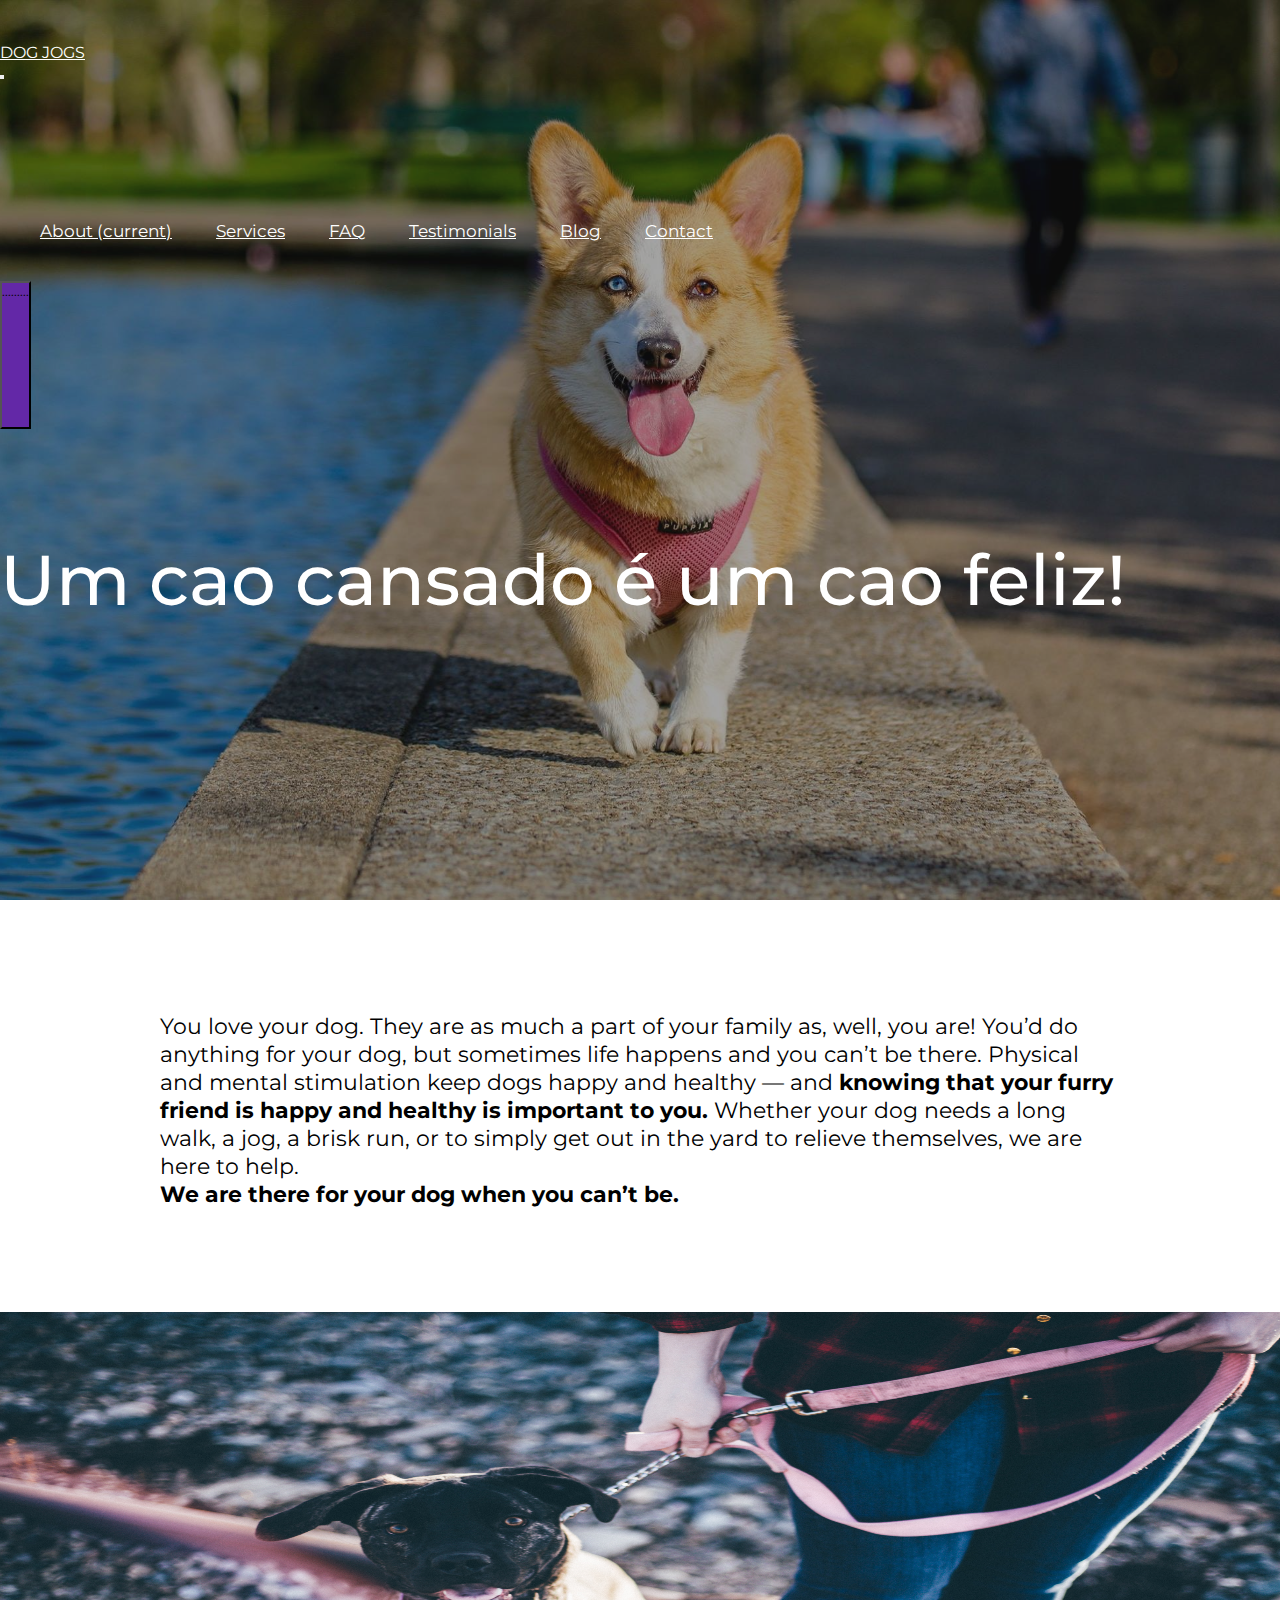
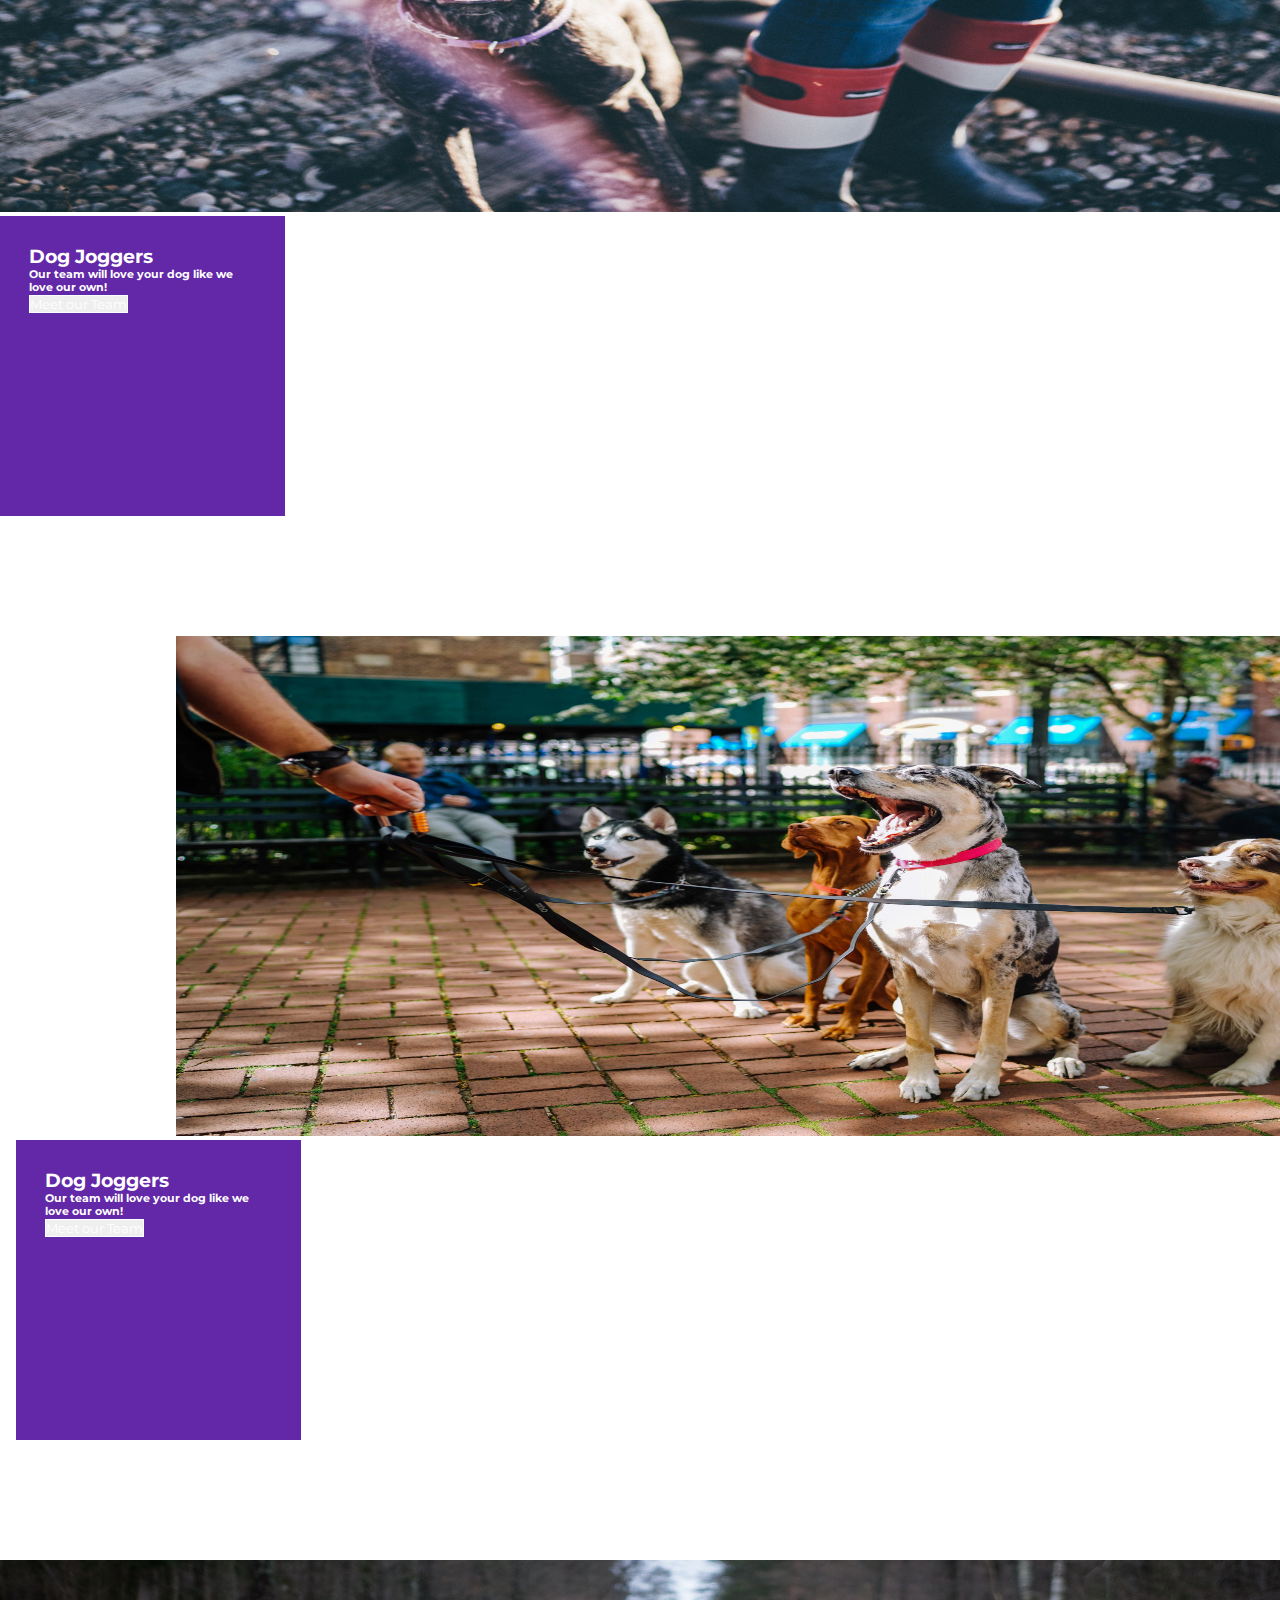
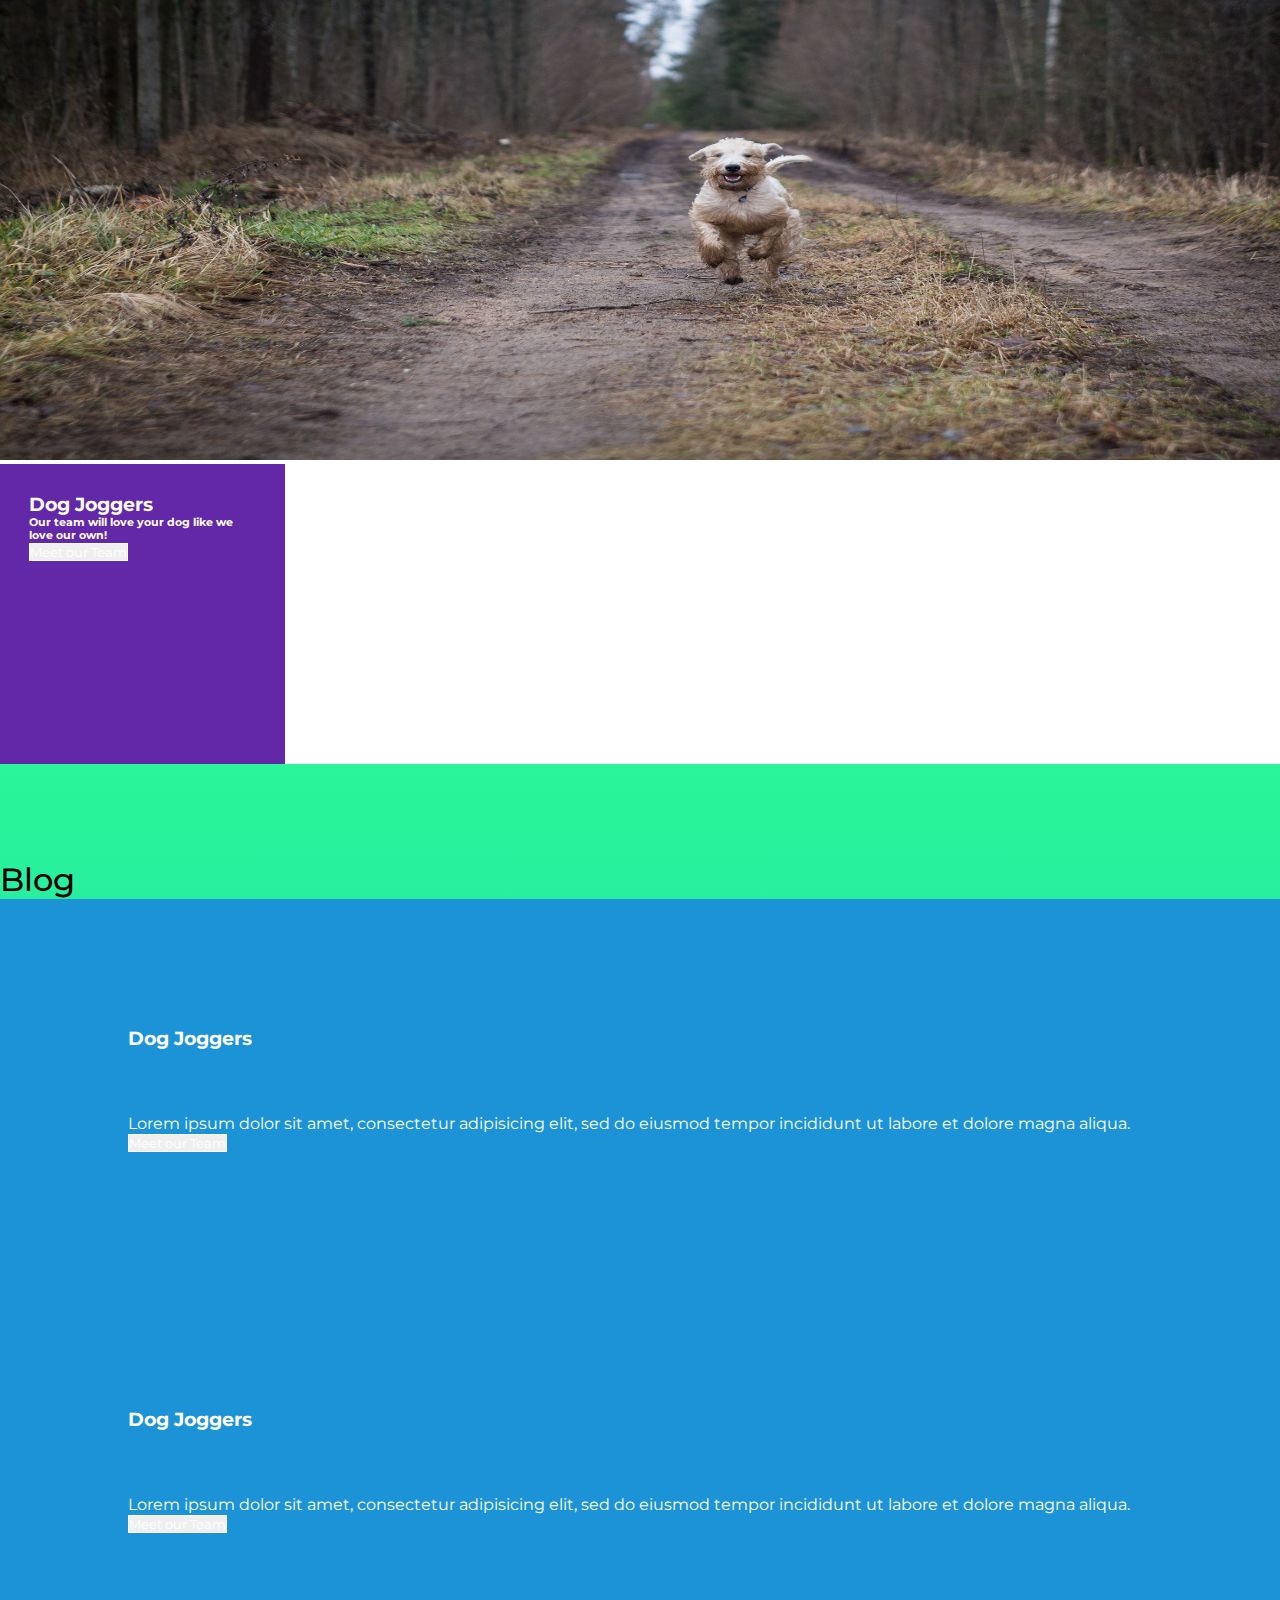
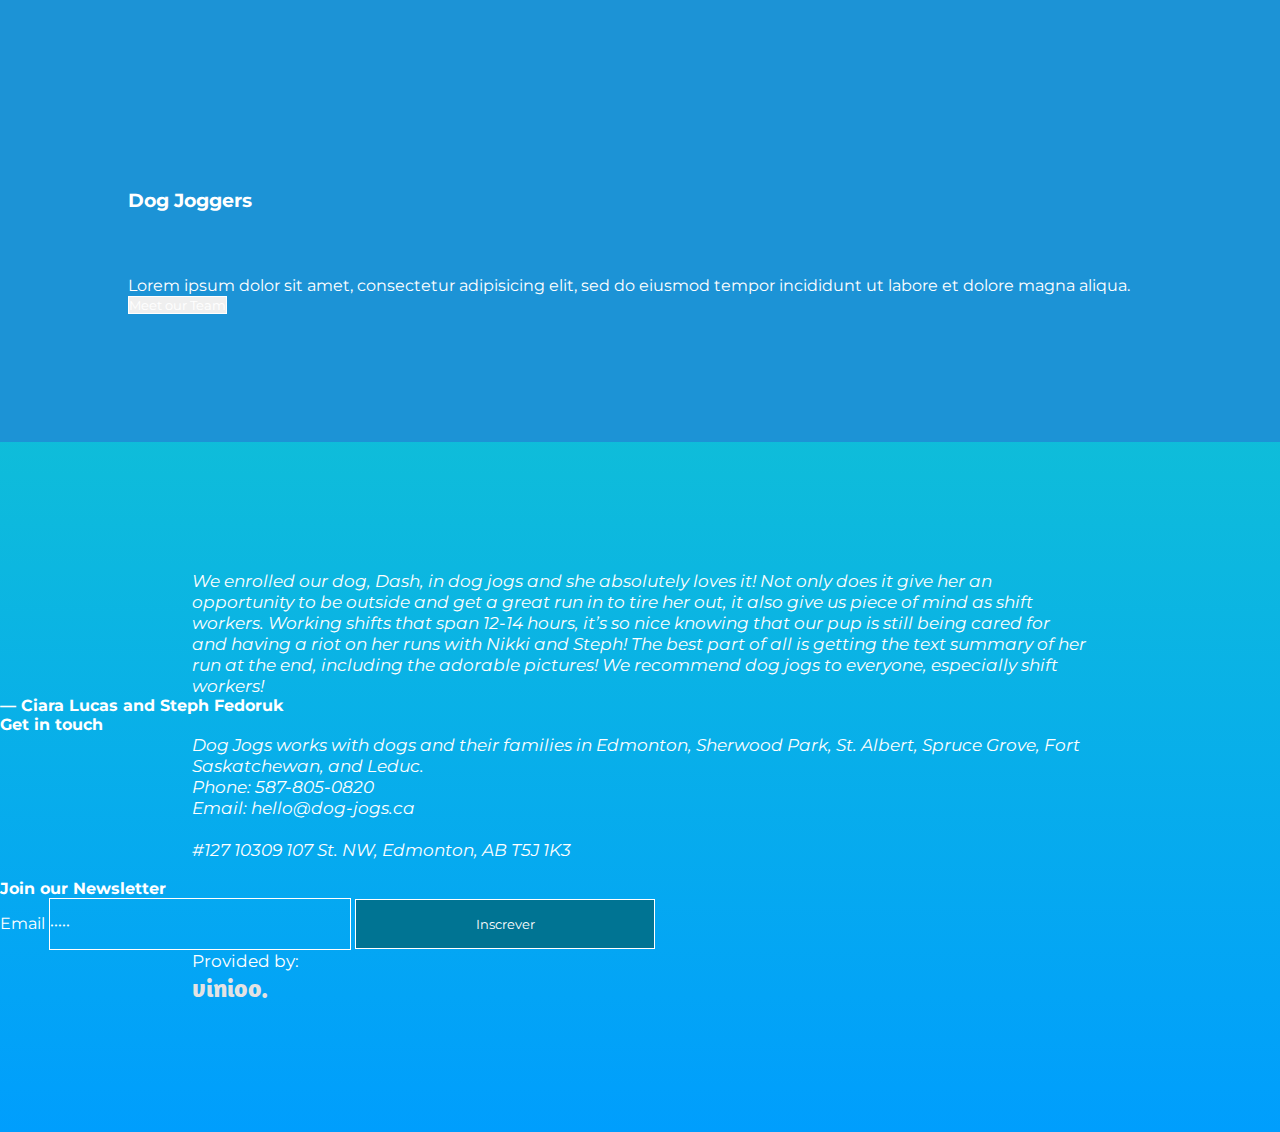
<file: dog jogs/index.html>
<!doctype html>
<html lang="en">

<head>
  <!-- Required meta tags -->
  <meta charset="utf-8">
  <meta name="viewport" content="width=device-width, initial-scale=1, shrink-to-fit=no">

  <!-- Bootstrap CSS -->
  <link rel="stylesheet" href="https://stackpath.bootstrapcdn.com/bootstrap/4.1.0/css/bootstrap.min.css" integrity="sha384-9gVQ4dYFwwWSjIDZnLEWnxCjeSWFphJiwGPXr1jddIhOegiu1FwO5qRGvFXOdJZ4" crossorigin="anonymous">

  <!-- CUSTOM CSS-->
  <link rel="stylesheet" href="style.css">

  <!-- FONTS -->
  <link href="https://fonts.googleapis.com/css?family=Montserrat:200,300,400,500,600,700,800" rel="stylesheet">
  <link href="https://fonts.googleapis.com/css?family=Amaranth:400,400i,700,700i" rel="stylesheet">

  <!-- FONT AWESOME -->
  <link rel="stylesheet" href="https://use.fontawesome.com/releases/v5.0.13/css/all.css" integrity="sha384-DNOHZ68U8hZfKXOrtjWvjxusGo9WQnrNx2sqG0tfsghAvtVlRW3tvkXWZh58N9jp" crossorigin="anonymous">

  <title>Hello, world!</title>
</head>

<body>



  <div class="container-fluid first">
    <div class="overlay">



      <div class="container">
        <nav class="navbar navbar-expand-lg navbar-light bg-light ">
          <p><i class="fab fa-affiliatetheme fa-4x ml-3"></i><br>
            <a class="navbar-brand" href="#">DOG JOGS</a></p>
          <button class="navbar-toggler" type="button" data-toggle="collapse" data-target="#navbarNavAltMarkup" aria-controls="navbarNavAltMarkup" aria-expanded="false" aria-label="Toggle navigation">
    <span class="navbar-toggler-icon"></span>
  </button>
          <div class="collapse navbar-collapse flex-column" id="navbarNavAltMarkup">
            <ul class="navbar-nav flex-row mb-1 ml-auto">
              <li class="nav-item">
                <a class="nav-link py-1 pr-2" href="#"><i class="fab fa-facebook-f fa-2x"></i></a>
              </li>
              <li class="nav-item">
                <a class="nav-link py-1 pr-2" href="#"><i class="fab fa-twitter fa-2x"></i></a>
              </li>
              <li class="nav-item">
                <a class="nav-link py-1 pr-2" href="#"><i class="fab fa-instagram fa-2x"></i></a>
              </li>
              <li class="nav-item">
                <a class="nav-link py-1 pr-2" href="#"><i class="fas fa-search fa-2x"></i></a>
              </li>
            </ul>
            <div class="navbar-nav ml-auto menubaixo">
              <a class="nav-item nav-link active" href="#">About <span class="sr-only">(current)</span></a>
              <a class="nav-item nav-link" href="#">Services</a>
              <a class="nav-item nav-link" href="#">FAQ</a>
              <a class="nav-item nav-link " href="#">Testimonials</a>
              <a class="nav-item nav-link" href="#">Blog</a>
              <a class="nav-item nav-link " href="#">Contact</a>
            </div>
          </div>

        </nav>
      </div>
      <div class="row justify-content-end">
        <button type="button" class="btn btn-dark justify-content-end botaodireita text-center"><p>.........</p></button>

      </div>

      <div class="container">
        <div class="row justify-content-center frasehome">
          <h1> Um cao cansado é um cao feliz!</h1>

        </div>
      </div>
    </div>
  </div>
  <div class="container second">
    <p class="lead">You love your dog. They are as much a part of your family as, well, you are! You’d do anything for your dog, but sometimes life happens and you can’t be there. Physical and mental stimulation keep dogs happy and healthy — and <b>knowing that your furry friend is happy and healthy is important to you.</b>      Whether your dog needs a long walk, a jog, a brisk run, or to simply get out in the yard to relieve themselves, we are here to help.
      <br><b>We are there for your dog when you can’t be.</b></p>
  </div>

  <div class="container third">


    <div class="row imagem1">
      <div class="col-md-9 imagemplan">
        <img src="img/2.jpg">

      </div>
      <div class="col-md-3 infosquare">
        <div class="conteudo text-left">
          <h3 class="mt-5">Dog Joggers</h3>
          <h6 class="mt-3">Our team will love your dog like we love our own!</h6>
          <button type="button" class="btn btn-outline-dark mt-4 quadrado">Meet our Team</button>
        </div>
      </div>

    </div>

    <div class="row imagem2">
      <div class="col-md-9 imagemplan2">
        <img src="img/3.jpg">

      </div>
      <div class="col-md-3 infosquare2 position-absolute">
        <div class="conteudo text-left">
          <h3 class="mt-5">Dog Joggers</h3>
          <h6 class="mt-3">Our team will love your dog like we love our own!</h6>
          <button type="button" class="btn btn-outline-dark mt-4 quadrado">Meet our Team</button>
        </div>
      </div>

    </div>

    <div class="row">
      <div class="col-md-9 imagemplan">
        <img src="img/444.jpg">

      </div>
      <div class="col-md-3 infosquare">
        <div class="conteudo text-left">
          <h3 class="mt-5">Dog Joggers</h3>
          <h6 class="mt-3">Our team will love your dog like we love our own!</h6>
          <button type="button" class="btn btn-outline-dark mt-4 quadrado">Meet our Team</button>
        </div>
      </div>

    </div>

  </div>
  <div class="container-fluid fourth">


    <div class="container">
      <h1 class="display-4 text-center pb-4"> Blog </h1>
      <div class="row blogrow">
        <div class="col-md-4 ">
          <div class="conteudo blogsquare">
            <h3 class="mt-4">Dog Joggers</h3>
            <p>Lorem ipsum dolor sit amet, consectetur adipisicing elit, sed do eiusmod tempor incididunt ut labore et dolore magna aliqua. </p>
            <button type="button" class="btn btn-outline-dark mt-4 quadrado">Meet our Team</button>

          </div>
        </div>
        <div class="col-md-4 ">
          <div class="conteudo blogsquare">
            <h3 class="mt-4">Dog Joggers</h3>
            <p>Lorem ipsum dolor sit amet, consectetur adipisicing elit, sed do eiusmod tempor incididunt ut labore et dolore magna aliqua. </p>
            <button type="button" class="btn btn-outline-dark mt-4 quadrado">Meet our Team</button>

          </div>

        </div>
        <div class="col-md-4">
          <div class="conteudo blogsquare">
            <h3 class="mt-4">Dog Joggers</h3>
            <p>Lorem ipsum dolor sit amet, consectetur adipisicing elit, sed do eiusmod tempor incididunt ut labore et dolore magna aliqua. </p>
            <button type="button" class="btn btn-outline-dark mt-4 quadrado">Meet our Team</button>

          </div>

        </div>


      </div>

    </div>




    <div class="container text-center fifth ">
      <p class="">We enrolled our dog, Dash, in dog jogs and she absolutely loves it! Not only does it give her an opportunity to be outside and get a great run in to tire her out, it also give us piece of mind as shift workers. Working shifts that span 12-14 hours,
        it’s so nice knowing that our pup is still being cared for and having a riot on her runs with Nikki and Steph! The best part of all is getting the text summary of her run at the end, including the adorable pictures! We recommend dog jogs to everyone,
        especially shift workers!</p>
      <b class="mb-2">— Ciara Lucas and Steph Fedoruk</b>
      <h4 class="mt-5 mb-3">Get in touch</h4>
      <p>Dog Jogs works with dogs and their families in Edmonton, Sherwood Park, St. Albert, Spruce Grove, Fort Saskatchewan, and Leduc.</p>
      <p class="pt-2">Phone: 587-805-0820<br> Email: hello@dog-jogs.ca<br><br> #127 10309 107 St. NW, Edmonton, AB T5J 1K3</p><br>
      <h4 class="mt-3">Join our Newsletter</h4>
      <div class="row justify-content-center">
        <div class="form mt-4">
          <label for="email" class="sr-only">Email</label>
          <input type="password" class="form-control quadrado text-center" id="email" value="Email">
          <button type="button" class="btn btn-outline-dark mt-4 quarado">Inscrever</button>
        </div>
      </div>

      <p id="prov" class="mt-5">Provided by:<br>
        <span id="vinioo">vinioo.</span></p>
    </div>

  </div>






  <!-- Optional JavaScript -->
  <!-- jQuery first, then Popper.js, then Bootstrap JS -->
  <script src="https://code.jquery.com/jquery-3.3.1.slim.min.js" integrity="sha384-q8i/X+965DzO0rT7abK41JStQIAqVgRVzpbzo5smXKp4YfRvH+8abtTE1Pi6jizo" crossorigin="anonymous"></script>
  <script src="https://cdnjs.cloudflare.com/ajax/libs/popper.js/1.14.0/umd/popper.min.js" integrity="sha384-cs/chFZiN24E4KMATLdqdvsezGxaGsi4hLGOzlXwp5UZB1LY//20VyM2taTB4QvJ" crossorigin="anonymous"></script>
  <script src="https://stackpath.bootstrapcdn.com/bootstrap/4.1.0/js/bootstrap.min.js" integrity="sha384-uefMccjFJAIv6A+rW+L4AHf99KvxDjWSu1z9VI8SKNVmz4sk7buKt/6v9KI65qnm" crossorigin="anonymous"></script>
</body>

</html>
</file>
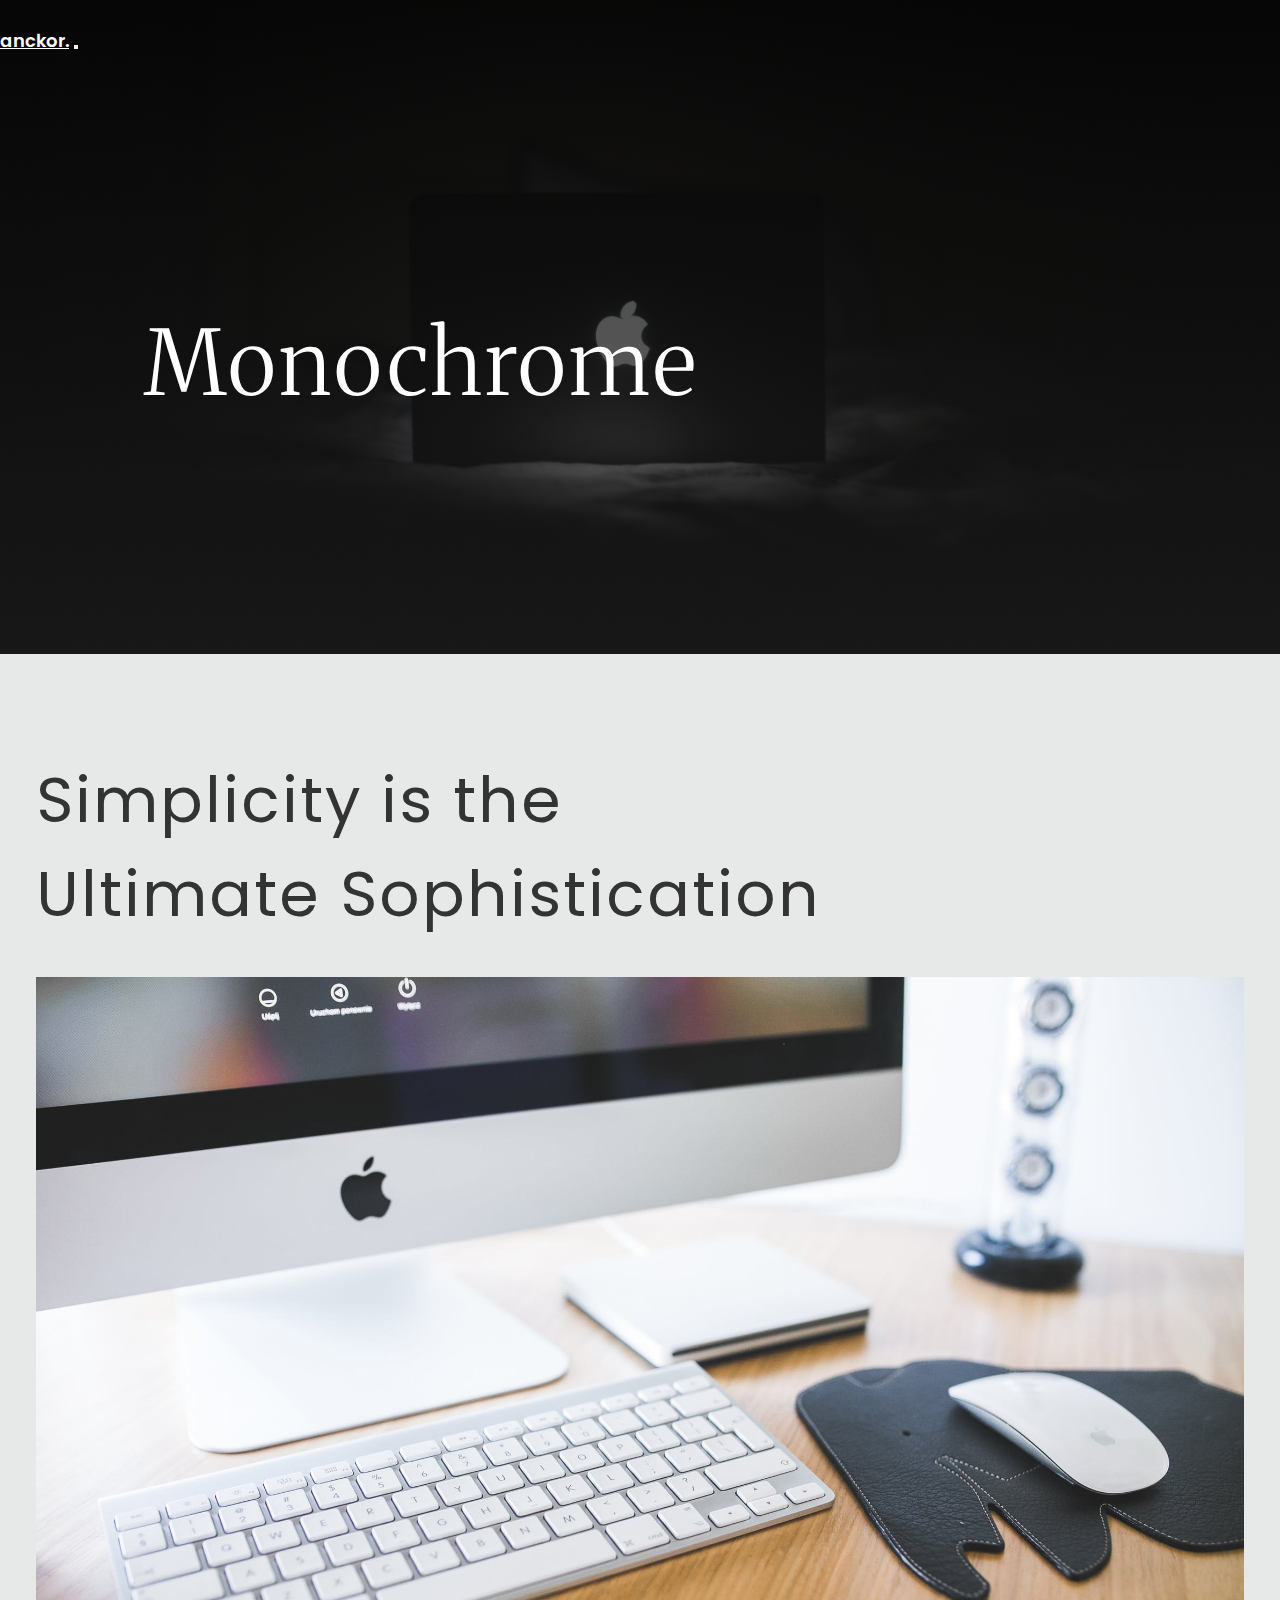
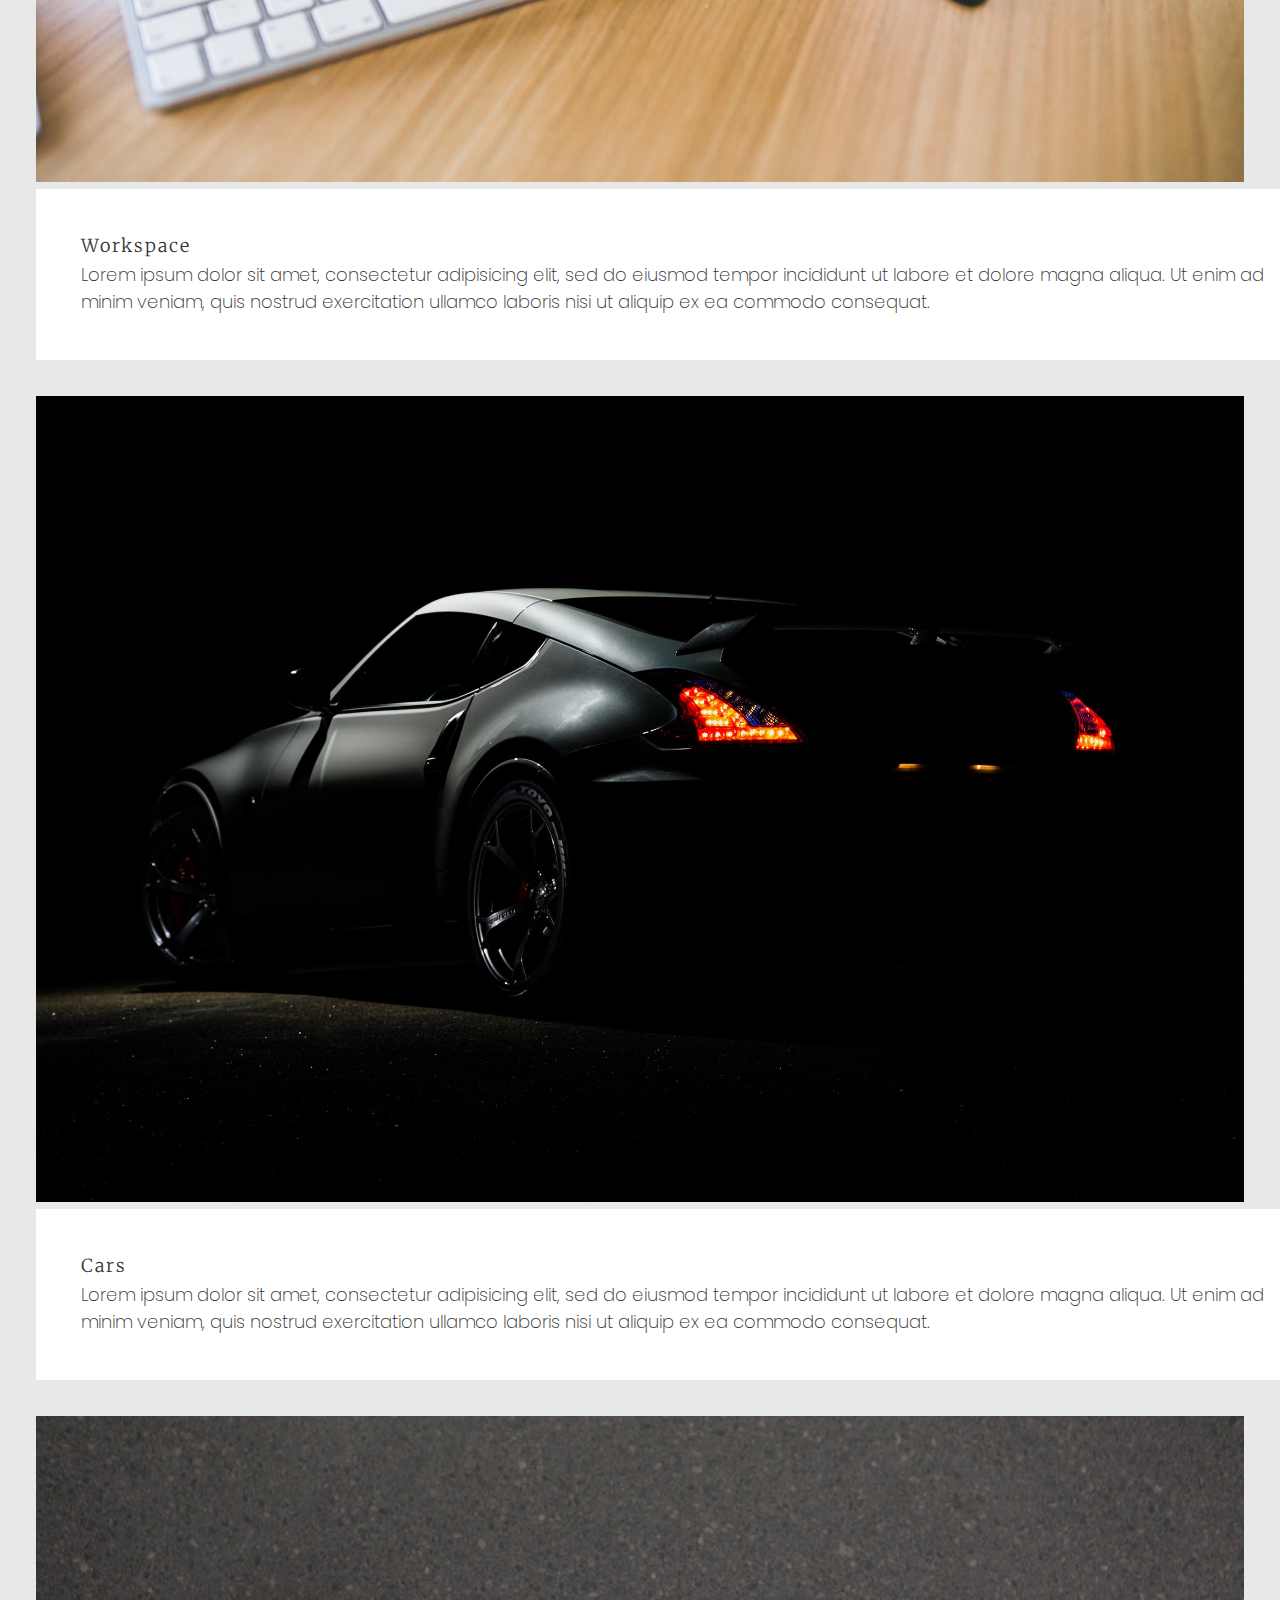
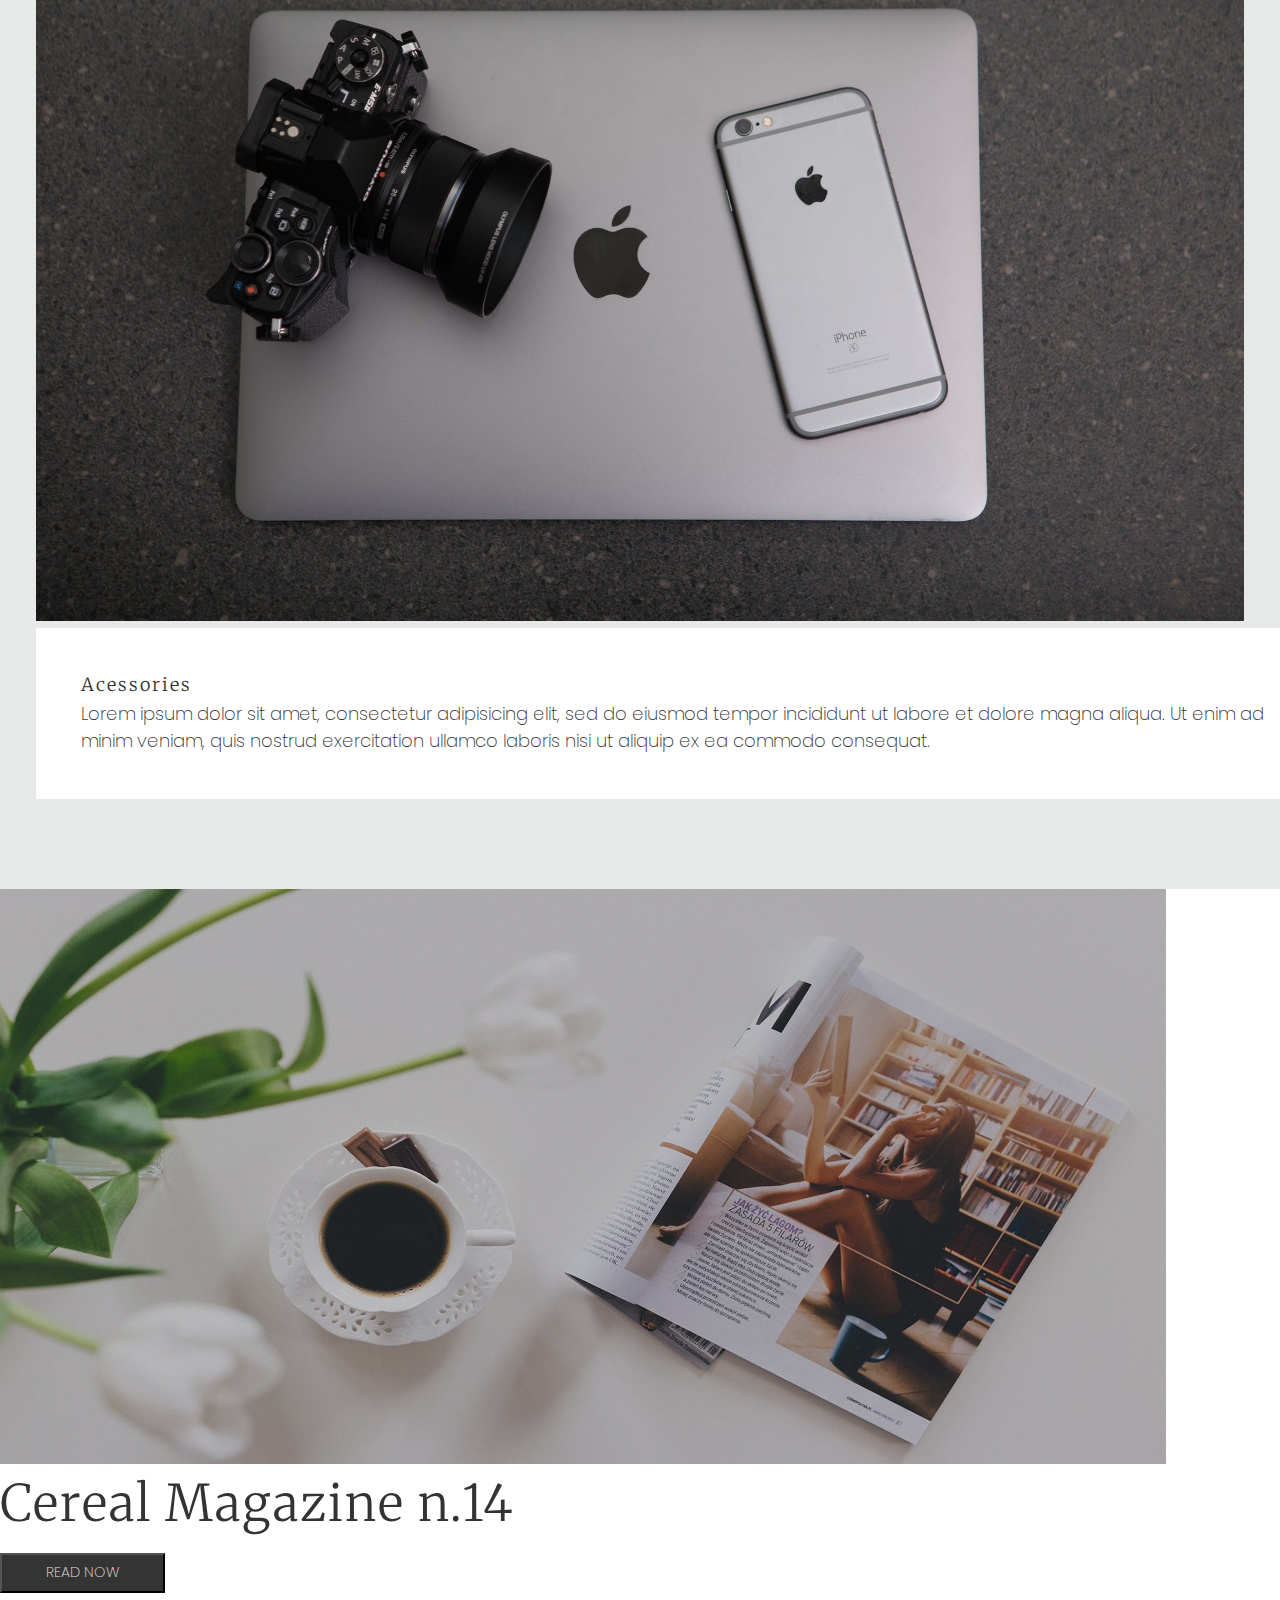
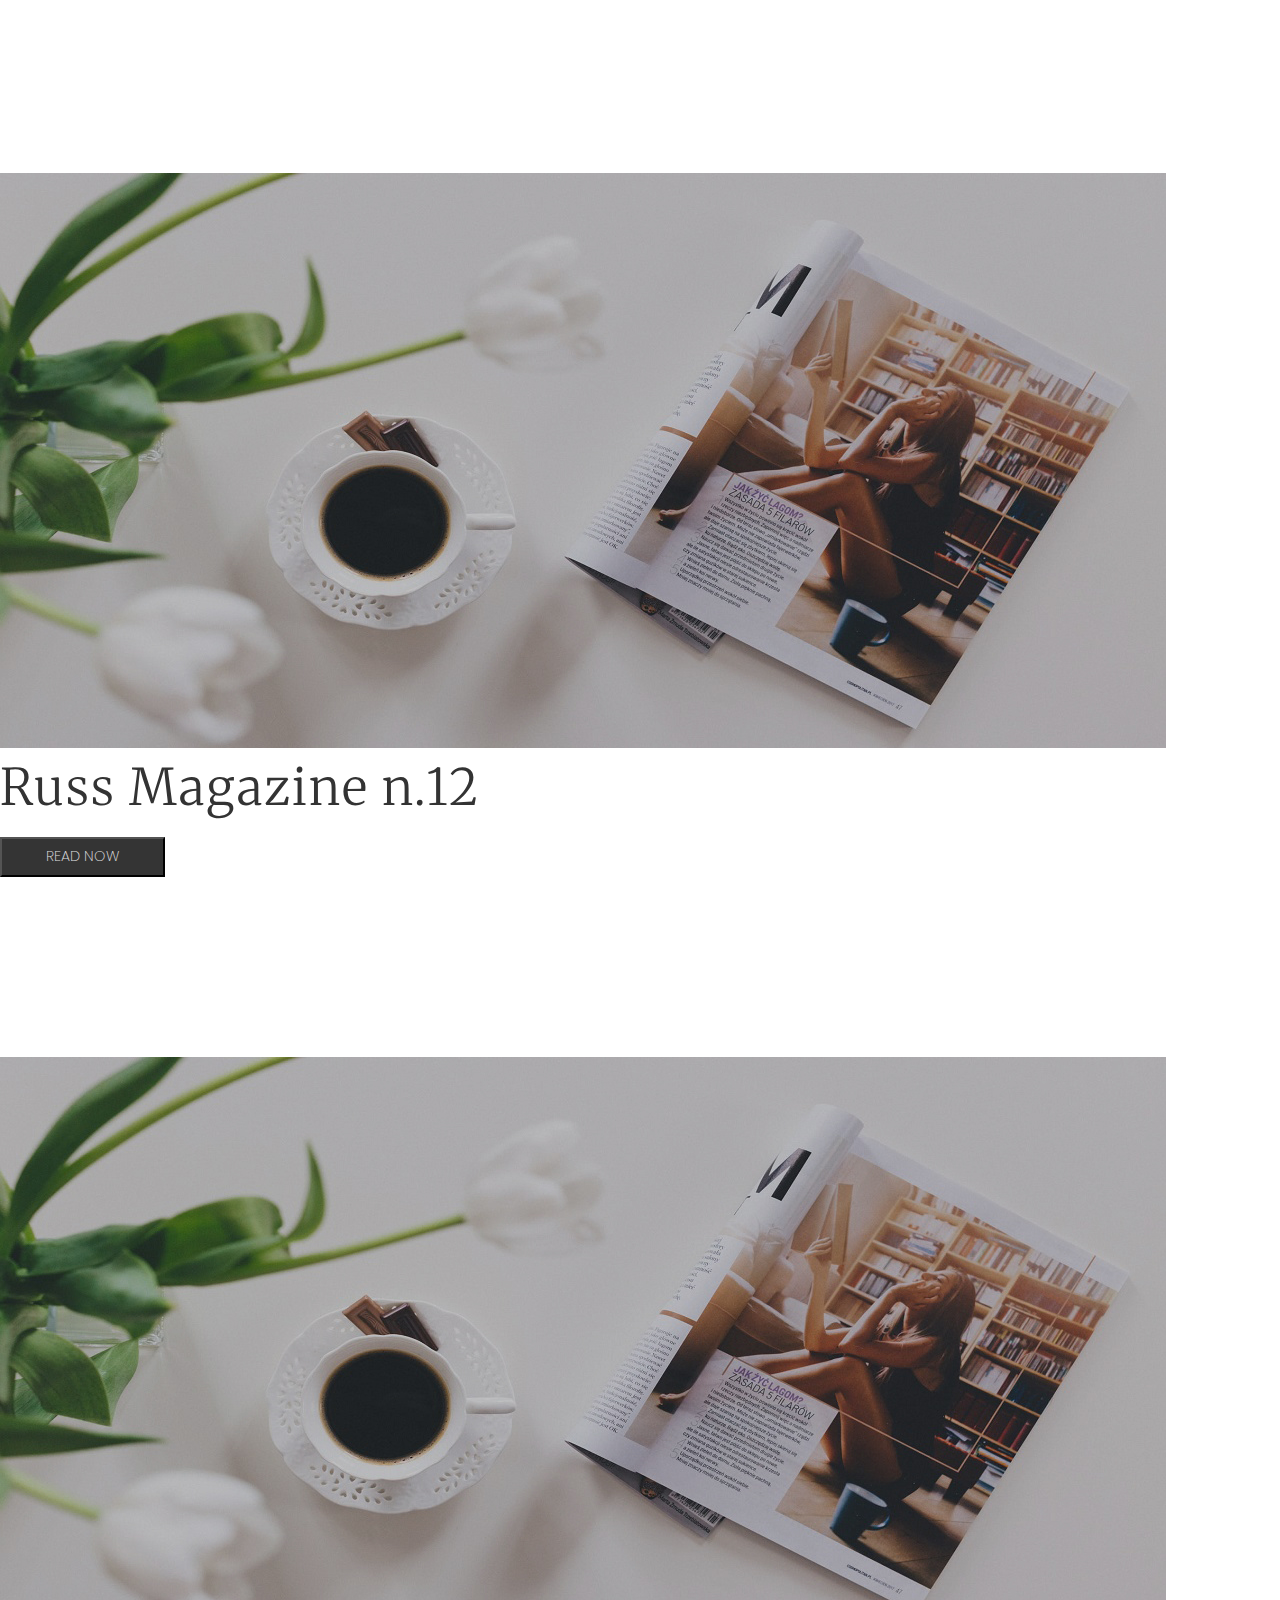
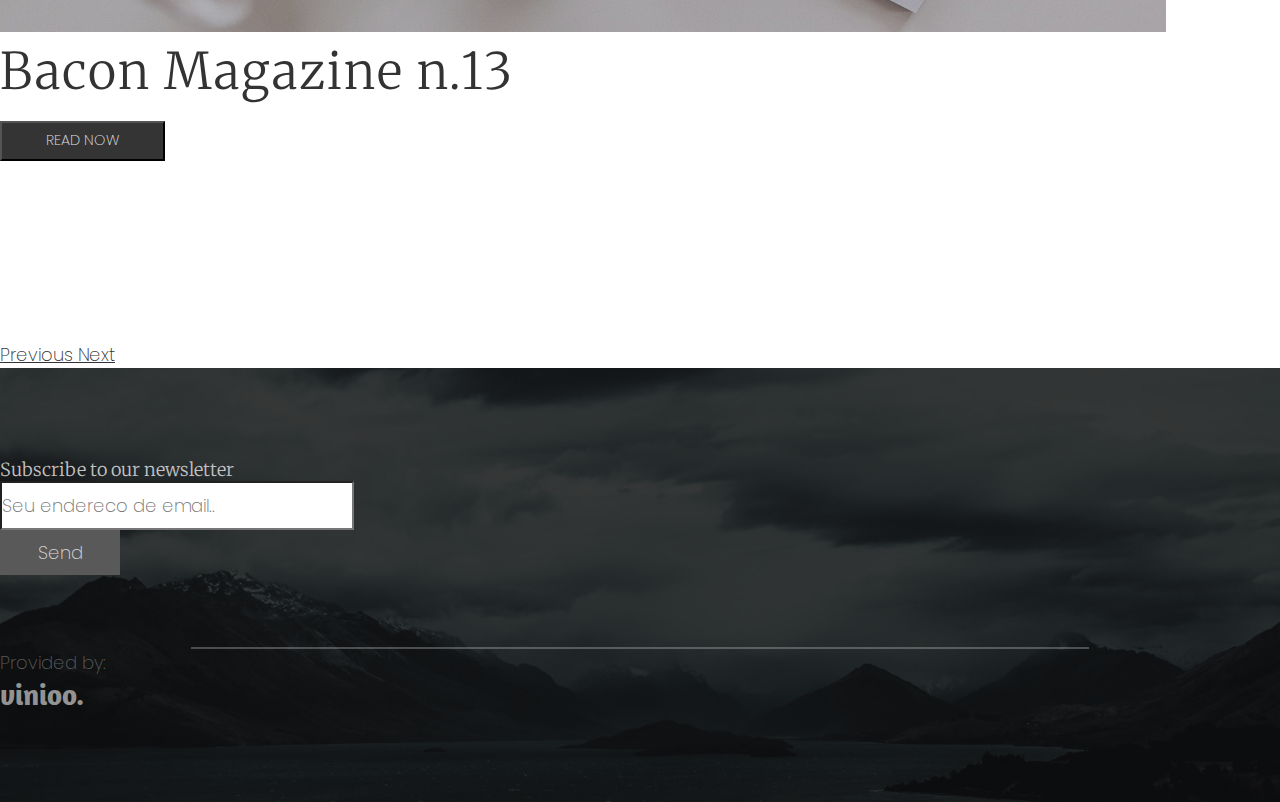
<file: mono/index.html>
<!doctype html>
<html lang="en">

<head>
  <!-- Required meta tags -->
  <meta charset="utf-8">
  <meta name="viewport" content="width=device-width, initial-scale=1, shrink-to-fit=no">

  <!-- Bootstrap CSS -->
  <link rel="stylesheet" href="https://stackpath.bootstrapcdn.com/bootstrap/4.1.0/css/bootstrap.min.css" integrity="sha384-9gVQ4dYFwwWSjIDZnLEWnxCjeSWFphJiwGPXr1jddIhOegiu1FwO5qRGvFXOdJZ4" crossorigin="anonymous">

  <!--CUSTOM CSS-->
  <link rel="stylesheet" href="style.css">

  <!-- FONTS -->
  <link href="https://fonts.googleapis.com/css?family=Amaranth:400,400i,700,700i|Merriweather:300,300i,400,400i,700,700i,900,900i|Poppins:100,100i,200,200i,300,300i,400,400i,500,500i,600,600i,700,700i,800,800i,900,900i" rel="stylesheet">

  <!-- FONT AWESOME -->
  <link rel="stylesheet" href="https://use.fontawesome.com/releases/v5.0.13/css/all.css" integrity="sha384-DNOHZ68U8hZfKXOrtjWvjxusGo9WQnrNx2sqG0tfsghAvtVlRW3tvkXWZh58N9jp" crossorigin="anonymous">

  <title>Hello, world!</title>
</head>

<body>

  <div class="container-fluid first">
    <div class="container">
      <nav class="navbar navbar-expand-lg navbar-light bg-light">
        <a class="navbar-brand" href="#">anckor.</a>
        <button class="navbar-toggler" type="button" data-toggle="collapse" data-target="#navbarNav" aria-controls="navbarNav" aria-expanded="false" aria-label="Toggle navigation">
    <span class="navbar-toggler-icon"></span>
  </button>
        <div class="collapse navbar-collapse" id="navbarNav">
          <ul class="navbar-nav ml-auto">
            <li class="nav-item">
              <a class="nav-link" href="#"><i class="fab fa-youtube fa-2x"></i></a>
            </li>
            <li class="nav-item">
              <a class="nav-link" href="#"><i class="fab fa-instagram fa-2x"></i></a>
            </li>
            <li class="nav-item">
              <a class="nav-link" href="#"><i class="fab fa-twitter fa-2x"></i></a>
            </li>

          </ul>
        </div>
      </nav>
      <div class="conteudo text-center">
        <h1>Monochrome</h1>

      </div>
    </div>
  </div>

  <!-- SECOND -->

  <div class="container-fluid second">
    <div class="container text-center">
      <h1>Simplicity is the <br> Ultimate Sophistication</h1>
    </div>
    <div class="row imagens">
      <div class="col-md-4">
        <img src="img/11.jpg" alt="">
        <div class="conteudo-box bg-box">
          <h3>Workspace</h3>
          <p>Lorem ipsum dolor sit amet, consectetur adipisicing elit, sed do eiusmod tempor incididunt ut labore et dolore magna aliqua. Ut enim ad minim veniam, quis nostrud exercitation ullamco laboris nisi ut aliquip ex ea commodo consequat.</p>
        </div>
      </div>
      <div class="col-md-4">
        <img src="img/2.jpeg" alt="">
        <div class="conteudo-box bg-box">
          <h3>Cars</h3>
          <p>Lorem ipsum dolor sit amet, consectetur adipisicing elit, sed do eiusmod tempor incididunt ut labore et dolore magna aliqua. Ut enim ad minim veniam, quis nostrud exercitation ullamco laboris nisi ut aliquip ex ea commodo consequat.</p>
        </div>
      </div>
      <div class="col-md-4">
        <img src="img/3.jpeg" alt="">
        <div class="conteudo-box bg-box">
          <h3>Acessories</h3>
          <p>Lorem ipsum dolor sit amet, consectetur adipisicing elit, sed do eiusmod tempor incididunt ut labore et dolore magna aliqua. Ut enim ad minim veniam, quis nostrud exercitation ullamco laboris nisi ut aliquip ex ea commodo consequat.</p>
        </div>
      </div>
    </div>
  </div>

  <!-- CAROUSEL -->

  <div class="container-fluid third">
    <div id="carouselExampleControls" class="carousel slide" data-ride="carousel">
      <div class="carousel-inner">
        <div class="carousel-item active">
          <img class="d-block w-100" src="img/6.jpeg" alt="First slide">
          <div class="carousel-caption">
            <h1>Cereal Magazine n.14</h1>
            <button type="submit" class="btn btn-primary quadrado">READ NOW</button>
          </div>
        </div>

        <div class="carousel-item">
          <img class="d-block w-100" src="img/6.jpeg" alt="Second slide">
          <div class="carousel-caption">
            <h1>Russ Magazine n.12</h1>
            <button type="submit" class="btn btn-primary quadrado">READ NOW</button>
          </div>
        </div>
        <div class="carousel-item">
          <img class="d-block w-100" src="img/6.jpeg" alt="Third slide">
          <div class="carousel-caption">
            <h1>Bacon Magazine n.13</h1>
            <button type="submit" class="btn btn-primary quadrado">READ NOW</button>
          </div>
        </div>
      </div>
      <a class="carousel-control-prev" href="#carouselExampleControls" role="button" data-slide="prev">
    <span class="carousel-control-prev-icon" aria-hidden="true"></span>
    <span class="sr-only">Previous</span>
  </a>
      <a class="carousel-control-next" href="#carouselExampleControls" role="button" data-slide="next">
    <span class="carousel-control-next-icon" aria-hidden="true"></span>
    <span class="sr-only">Next</span>
  </a>
    </div>
  </div>


  <!-- NEWSLETTER E FOOTER -->
  <div class="container-fluid fourth text-center">
    <div class="overlay">
      <h1>Subscribe to our newsletter</h1>
      <form class="form-inline justify-content-center mt-4">
        <div class="form-group">
          <label for="inputPassword2" class="sr-only"></label>
          <input type="password" class="form-control quadrado" id="inputPassword2" placeholder="Seu endereco de email..">
        </div>
        <button type="submit" class="btn btn-primary quadrado">Send</button>
      </form>
      <hr id="linhabaixo">
      <i class="fab fa-youtube fa-2x"></i>
      <i class="fab fa-instagram fa-2x"></i>
      <i class="fab fa-twitter fa-2x"></i>
      <p class="mt-4">Provided by: <br>
        <span id="vinioo">vinioo.</span></br>

    </div>
  </div>
  </div>



  <!-- Optional JavaScript -->
  <!-- jQuery first, then Popper.js, then Bootstrap JS -->
  <script src="https://code.jquery.com/jquery-3.3.1.slim.min.js" integrity="sha384-q8i/X+965DzO0rT7abK41JStQIAqVgRVzpbzo5smXKp4YfRvH+8abtTE1Pi6jizo" crossorigin="anonymous"></script>
  <script src="https://cdnjs.cloudflare.com/ajax/libs/popper.js/1.14.0/umd/popper.min.js" integrity="sha384-cs/chFZiN24E4KMATLdqdvsezGxaGsi4hLGOzlXwp5UZB1LY//20VyM2taTB4QvJ" crossorigin="anonymous"></script>
  <script src="https://stackpath.bootstrapcdn.com/bootstrap/4.1.0/js/bootstrap.min.js" integrity="sha384-uefMccjFJAIv6A+rW+L4AHf99KvxDjWSu1z9VI8SKNVmz4sk7buKt/6v9KI65qnm" crossorigin="anonymous"></script>
</body>

</html>
                                                                                                                                                                                                                                                                                                                                                                                                                                                                                                                                                                                                                                                                                                                                                                                                                                                                                                                                                                                                                                                                                                                                                                                                                                                                                                                                                                                                                                                                                                                                                                                                                                                                                                                                                                                                                                                                                                                                                                                                                                                                                                                                                                                                                                                                                                                                                                                                                                                                                                                                                                                                                                                                                                                                                                                                                                                                                                                                                                                                                                                                                                                                                                                                                                                                                                                                                                                                                                                                                                                                                                                                                                                                                                                                                                                                                                                                                                                                                                                                                                                                                                                                                                                                                                                                                                                                                                                                                                                                                                                                                                                                                                                                                                                                                                                                                                                                                                                                                                                                                                                                                                                                                                                                                                                                                                                                                                                                                                                                                                                                                                                                                                                                                                                                                                                                                                                                                                                                                                                                                                                                                                                                                                                                                                                                                                                                                                                                                                                                                                                                                                                                                                                                                                                                                                                                                                                                                                                                                                                                                             
</file>
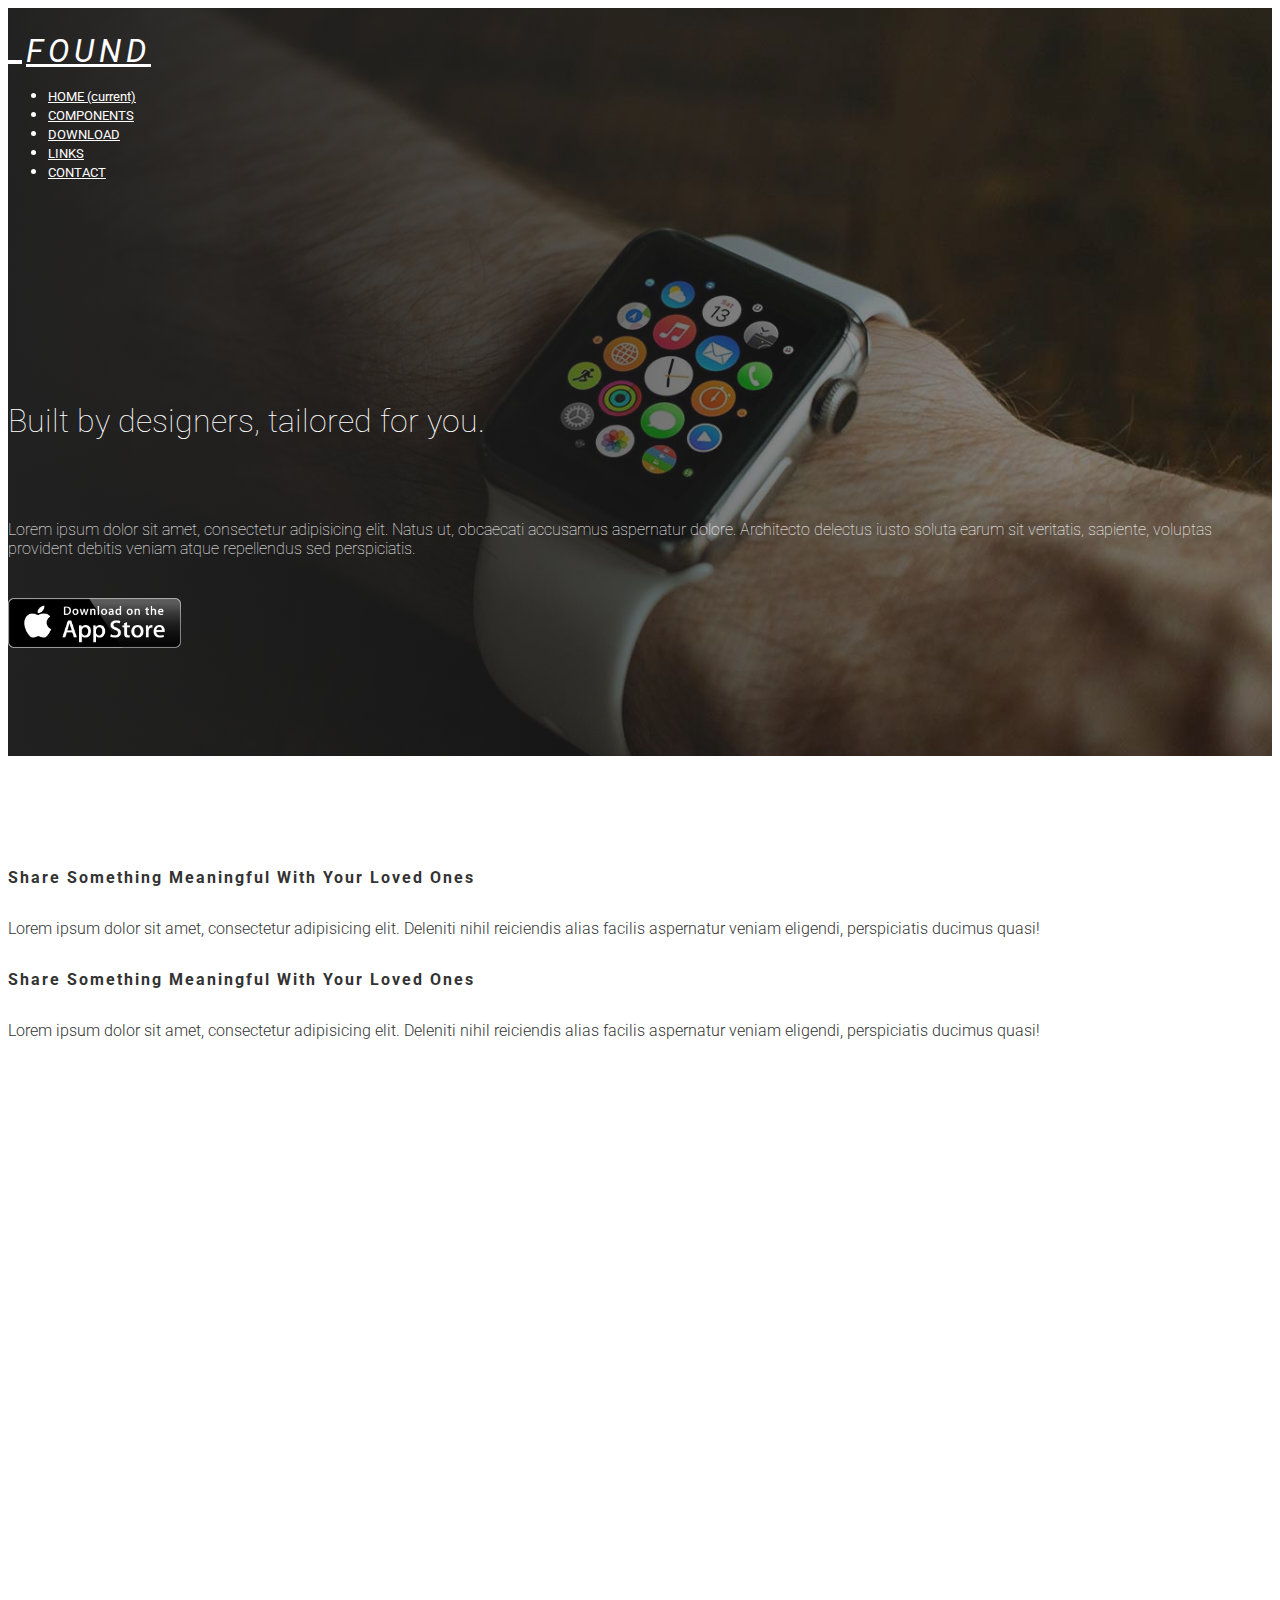
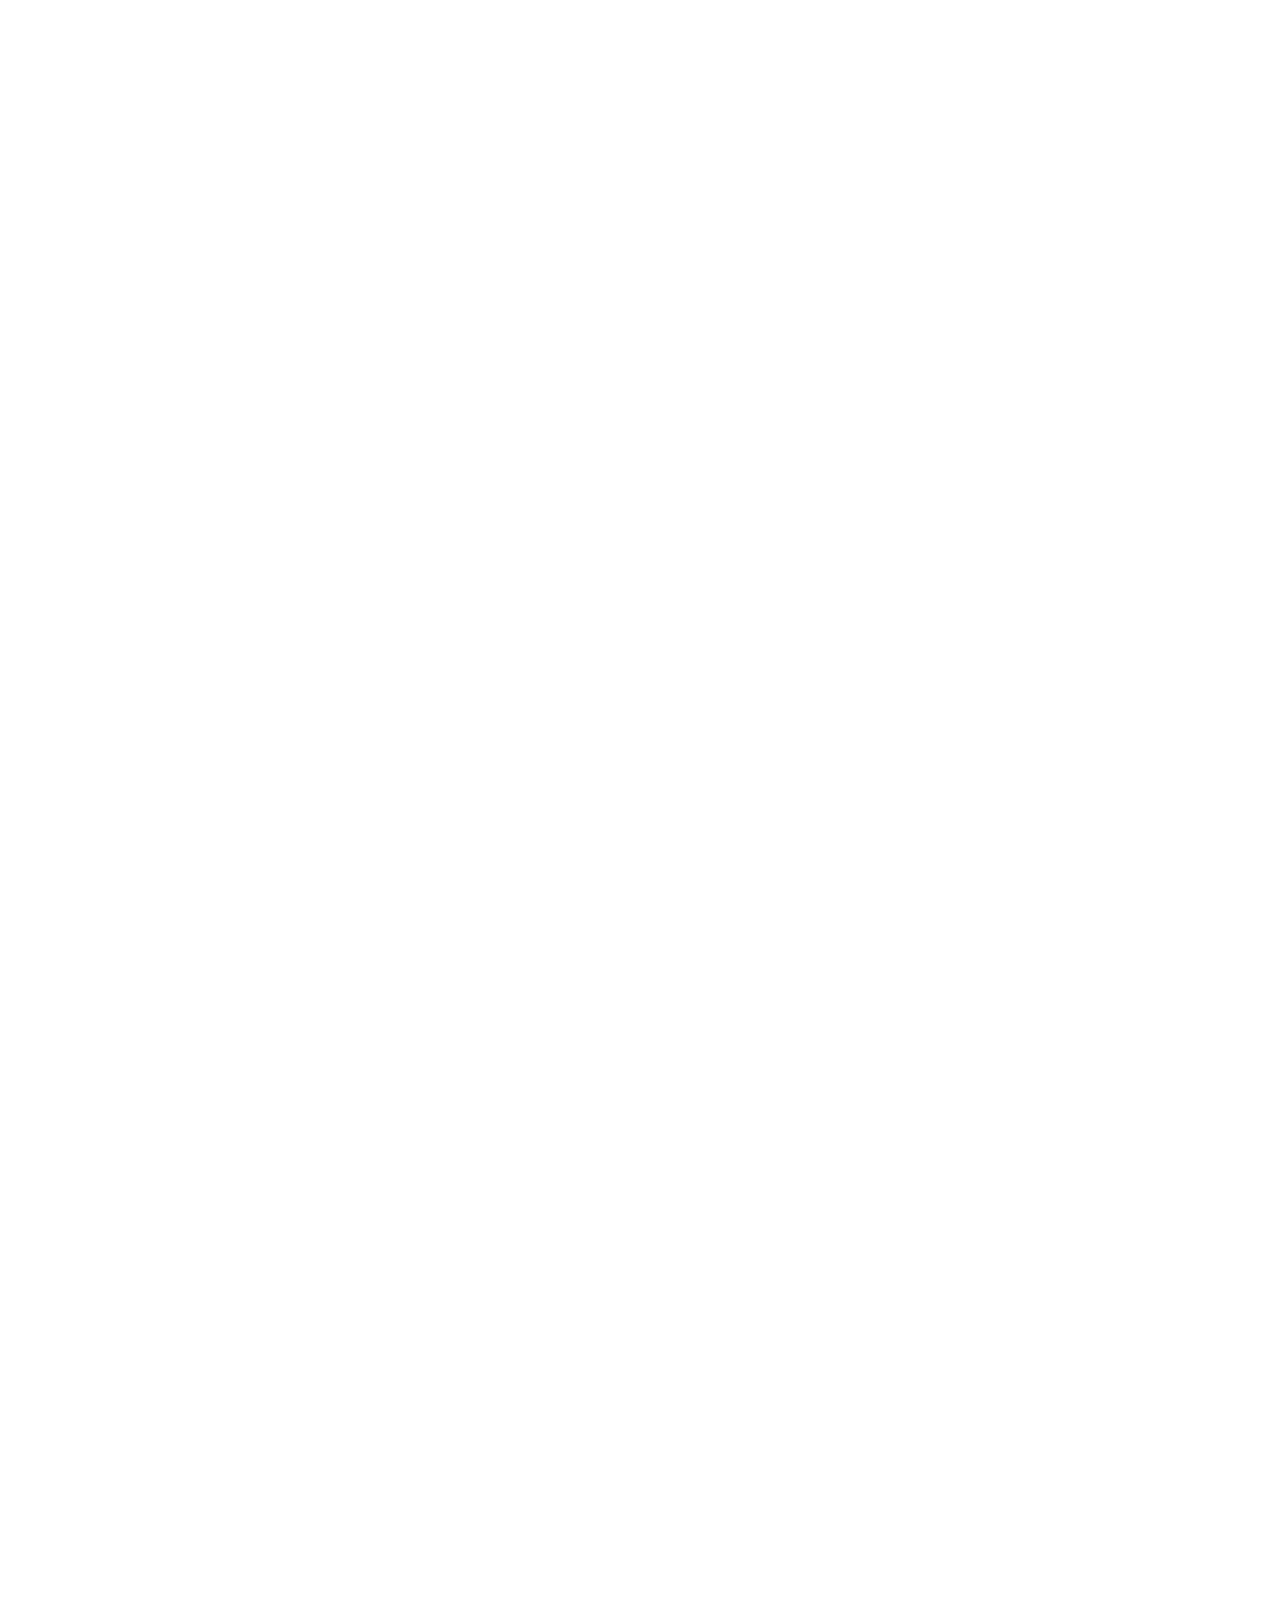
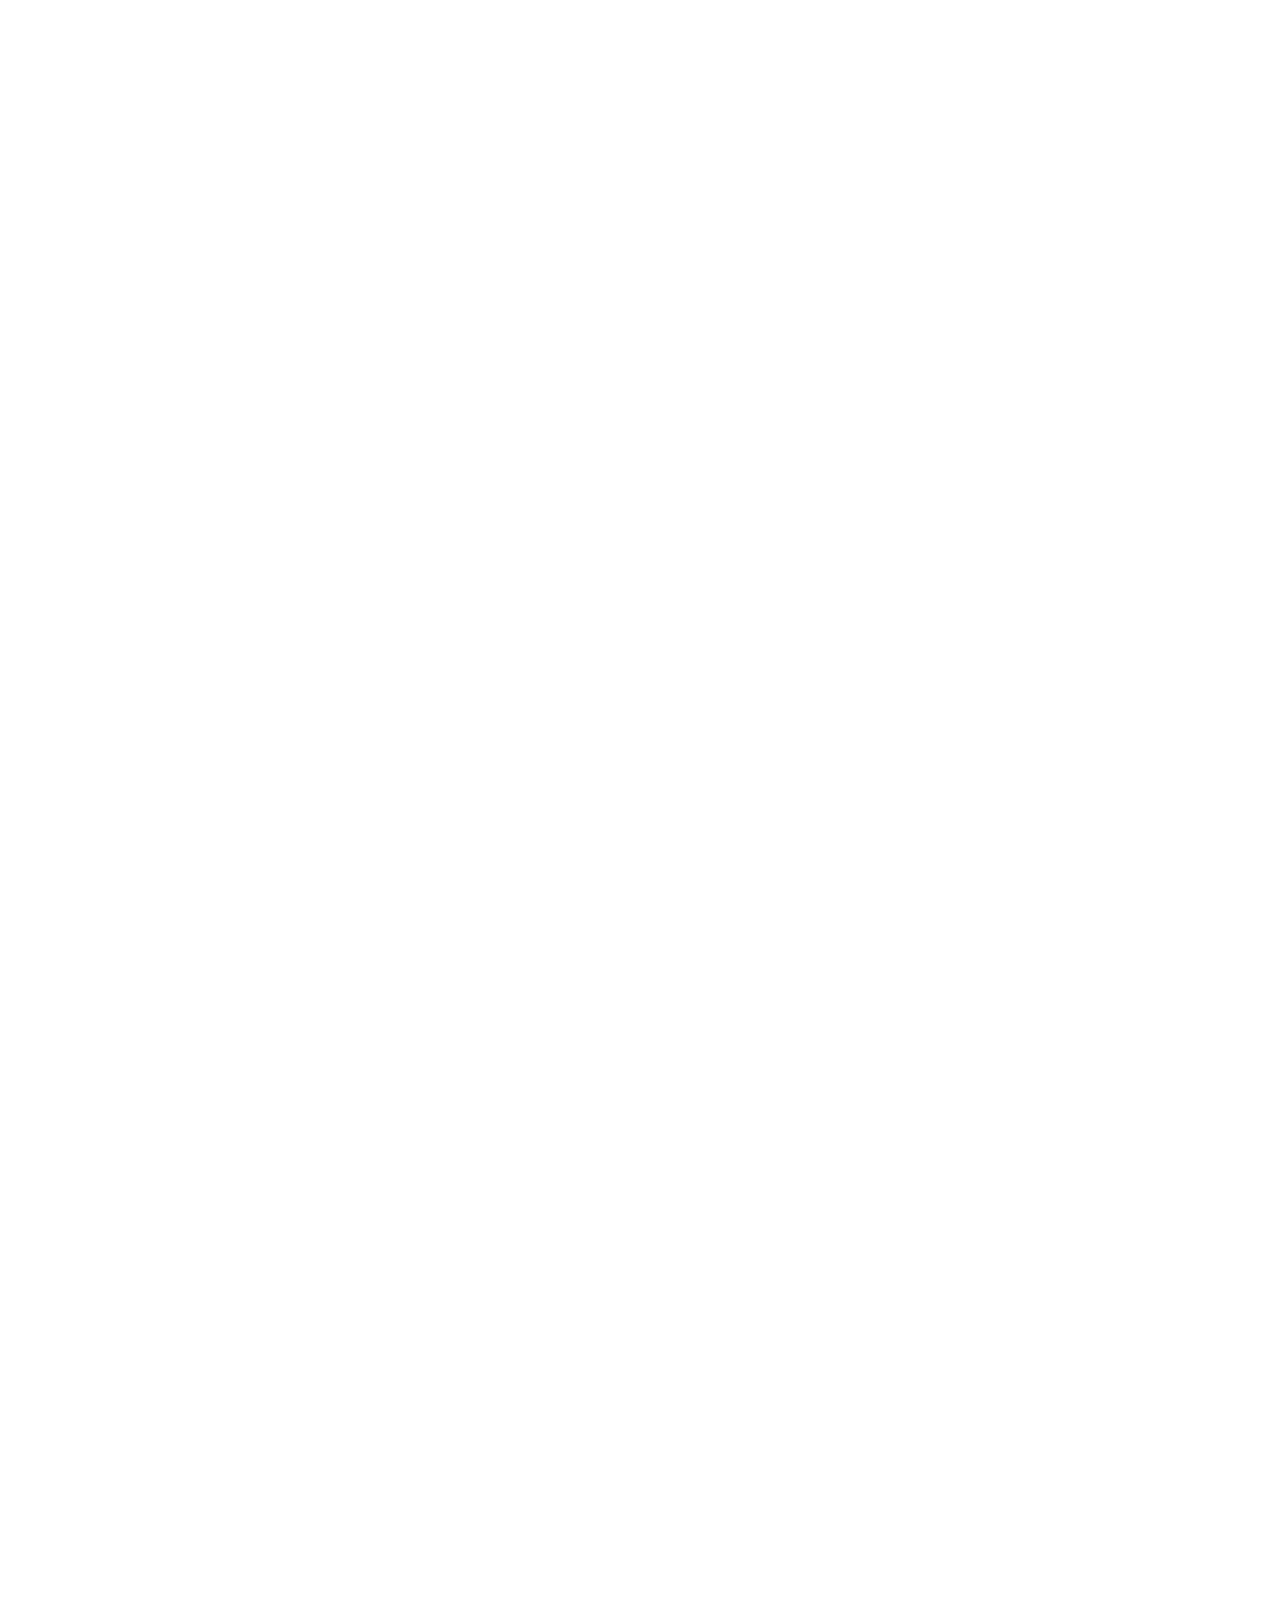
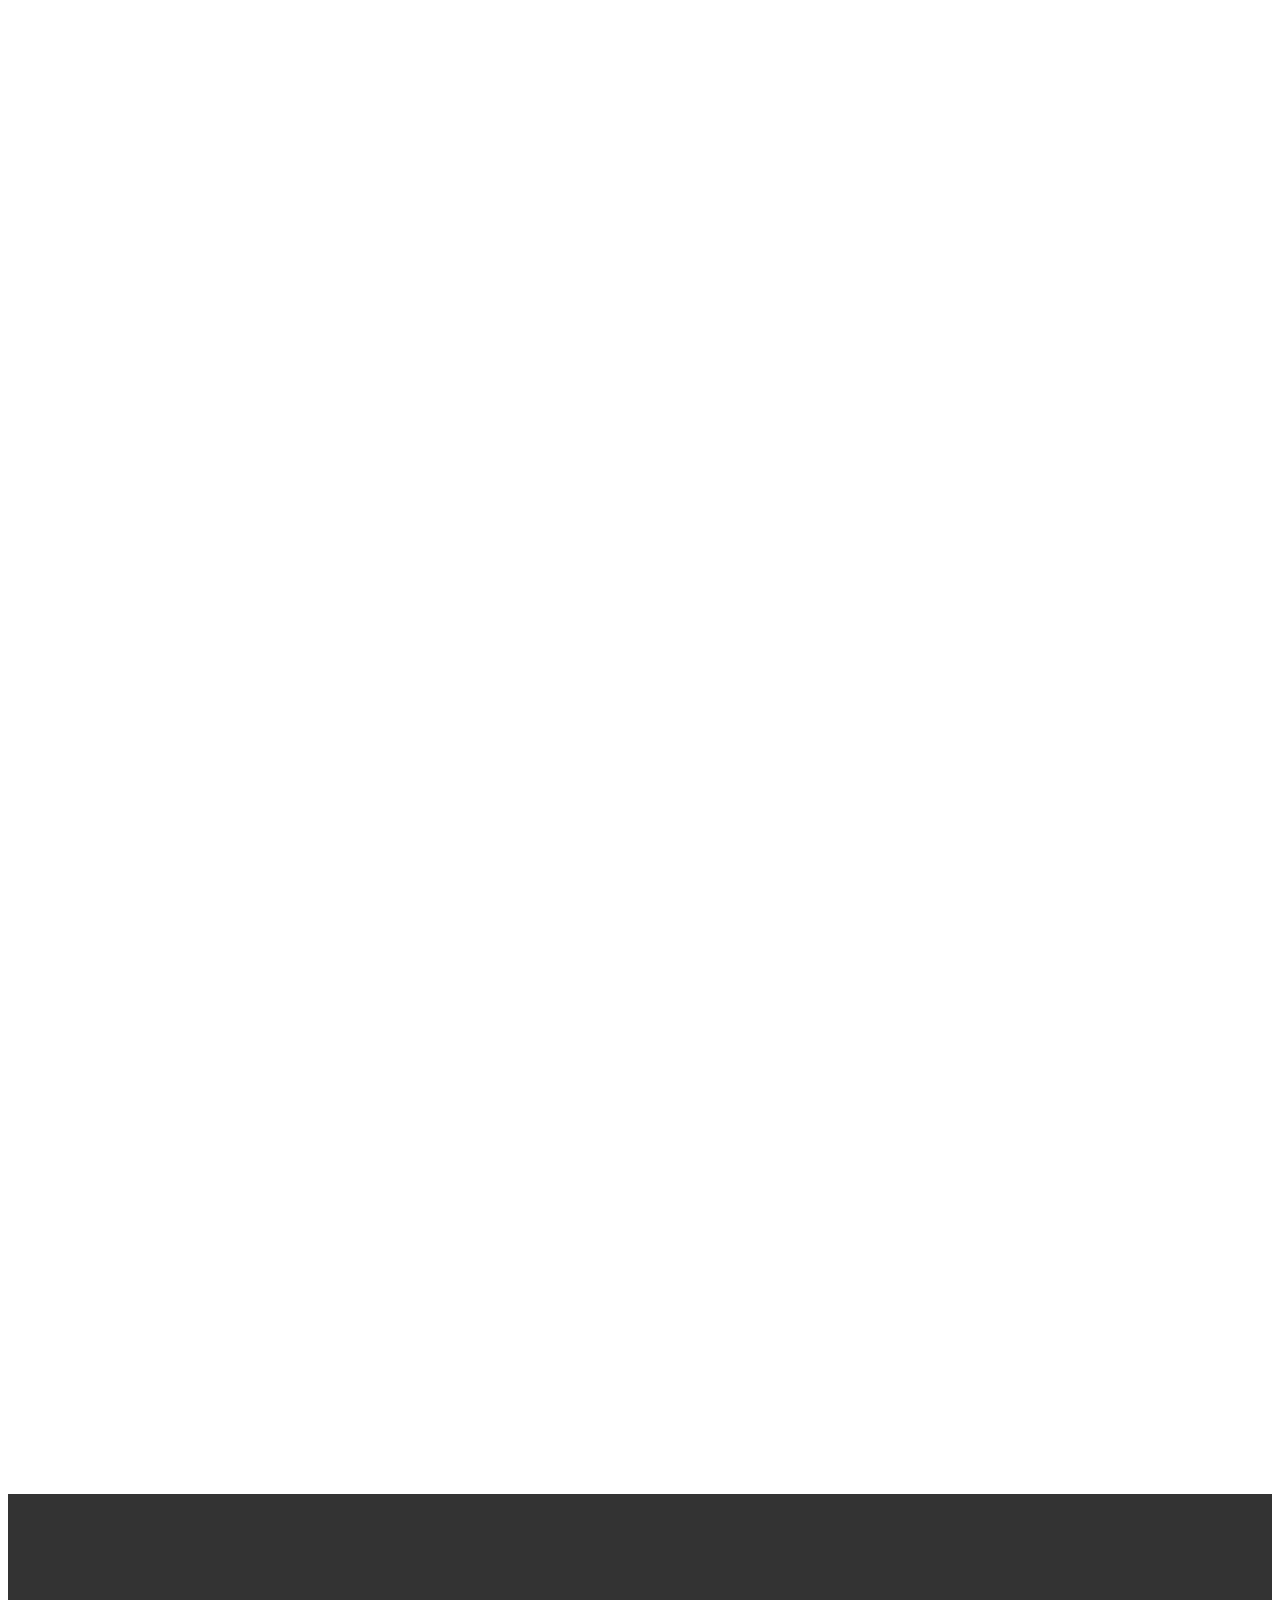
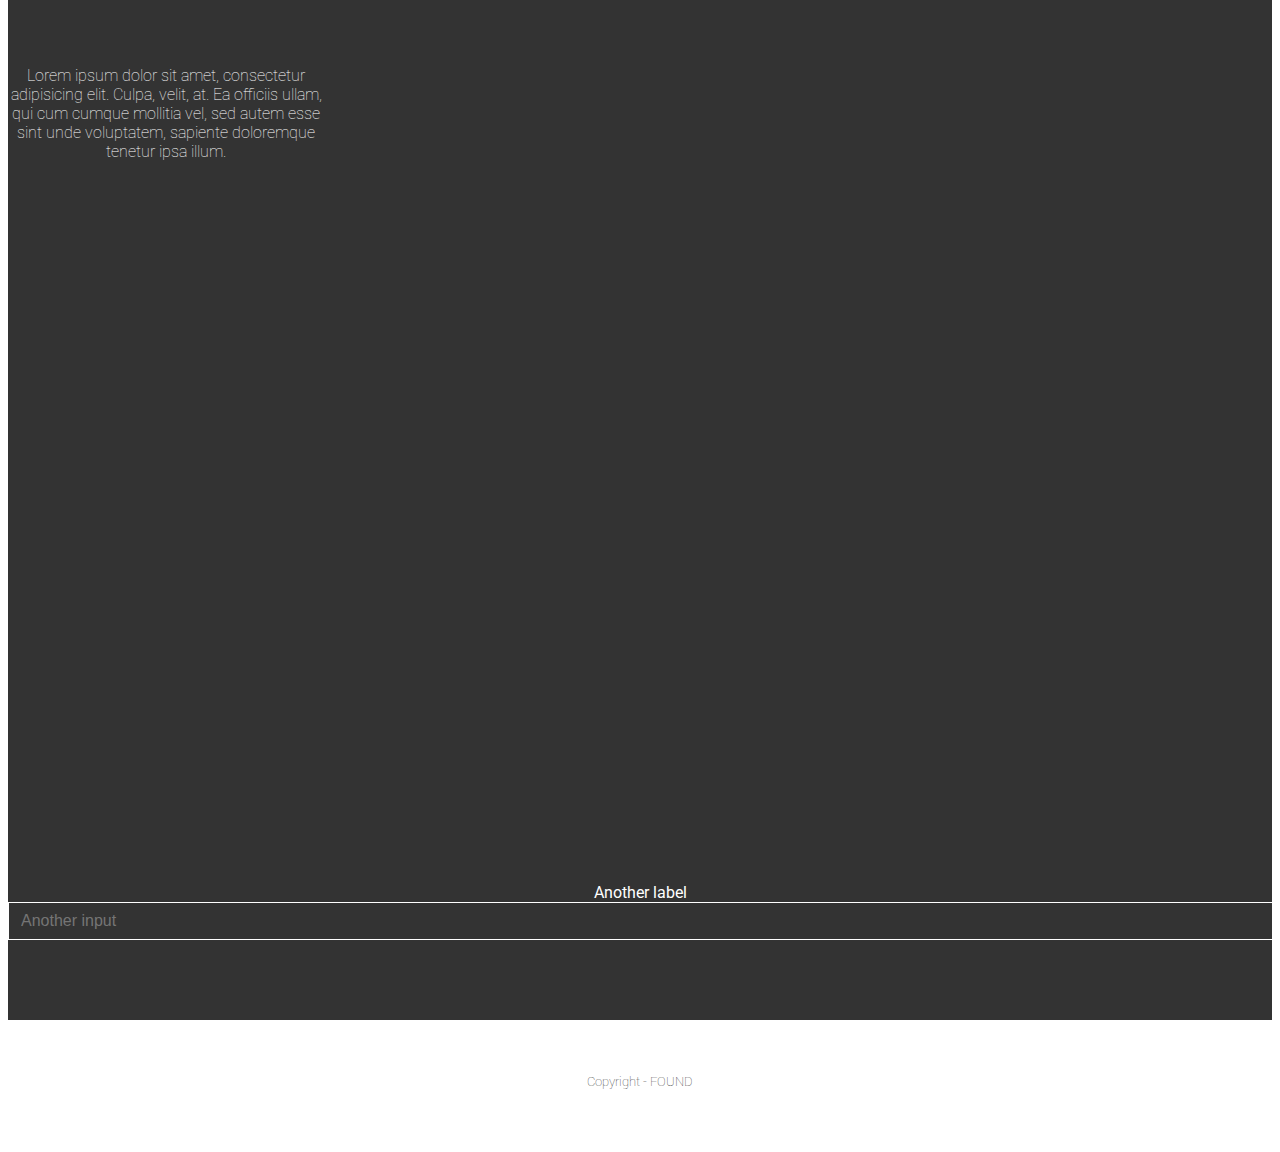
<file: Smart Watch/index.html>
<!DOCTYPE html>


<html lang="en">

<head>
  <!-- Required meta tags -->
  <meta charset="utf-8">
  <meta name="viewport" content="width=device-width, initial-scale=1, shrink-to-fit=no">

  <!-- Bootstrap CSS -->
  <link rel="stylesheet" href="https://maxcdn.bootstrapcdn.com/bootstrap/4.0.0-alpha.6/css/bootstrap.min.css" integrity="sha384-rwoIResjU2yc3z8GV/NPeZWAv56rSmLldC3R/AZzGRnGxQQKnKkoFVhFQhNUwEyJ" crossorigin="anonymous">
  <!--Custom CSS-->
  <link href="style.css" rel="stylesheet">
  <!--Google Font-->
  <link href="https://fonts.googleapis.com/css?family=Roboto:100,100i,300,300i,400,400i,500,500i,700,700i,900,900i" rel="stylesheet">
  <!--Animate CSS-->
  <link rel="stylesheet" href="https://cdnjs.cloudflare.com/ajax/libs/animate.css/3.5.2/animate.min.css">
  <!--Wow JS-->
  <script src="https://cdnjs.cloudflare.com/ajax/libs/wow/1.1.2/wow.min.js"></script>


</head>

<body>
  <div class="container-fluid header-bg" id="home">
    <nav class="navbar navbar-toggleable-md navbar-light bg-faded fixed-top">
      <div class="container">
        <button class="navbar-toggler navbar-toggler-right" type="button" data-toggle="collapse" data-target="#navbarSupportedContent" aria-controls="navbarSupportedContent" aria-expanded="false" aria-label="Toggle navigation">
    <span class="navbar-toggler-icon"></span>
  </button>
        <a class="navbar-brand wow fadeInLeft" href="#">FOUND</a>

        <div class="collapse navbar-collapse" id="navbarSupportedContent">
          <ul class="navbar-nav ml-auto wow fadeInRight">
            <li class="nav-item active">
              <a class="nav-link" href="#home">HOME <span class="sr-only">(current)</span></a>
            </li>
            <li class="nav-item">
              <a class="nav-link" href="#compo">COMPONENTS</a>
            </li>
            <li class="nav-item">
              <a class="nav-link" href="#download">DOWNLOAD</a>
            </li>
            <li class="nav-item">
              <a class="nav-link" href="#link">LINKS</a>
            </li>
            <li class="nav-item">
              <a class="nav-link" href="#contact">CONTACT</a>
            </li>
          </ul>
        </div>
      </div>
    </nav>

    <div class="container desc-main wow fadeInUp">
      <div class="row">
        <div class="col-md-8">
          <h1 class="display-3">Built by designers, tailored for you.</h1>
          <p class="lead">Lorem ipsum dolor sit amet, consectetur adipisicing elit. Natus ut, obcaecati accusamus aspernatur dolore. Architecto delectus iusto soluta earum sit veritatis, sapiente, voluptas provident debitis veniam atque repellendus sed perspiciatis.</p>
          <a href="#"><img src="appstore.png"></a>
        </div>
      </div>
    </div>
  </div>

  <!--Components-->
  <div class="container components" id="compo">
    <div class="row">
      <div class="col-md-4 wow fadeInLeft">
        <h5>Share Something Meaningful With Your Loved Ones</h5>
        <p>Lorem ipsum dolor sit amet, consectetur adipisicing elit. Deleniti nihil reiciendis alias facilis aspernatur veniam eligendi, perspiciatis ducimus quasi!</p>
        <h5>Share Something Meaningful With Your Loved Ones</h5>
        <p>Lorem ipsum dolor sit amet, consectetur adipisicing elit. Deleniti nihil reiciendis alias facilis aspernatur veniam eligendi, perspiciatis ducimus quasi!</p>
      </div>
      <div class="col-md-4 wow fadeInUp">
        <div id="carouselExampleIndicators" class="carousel slide" data-ride="carousel">
          <ol class="carousel-indicators">
            <li data-target="#carouselExampleIndicators" data-slide-to="0" class="active"></li>
            <li data-target="#carouselExampleIndicators" data-slide-to="1"></li>
            <li data-target="#carouselExampleIndicators" data-slide-to="2"></li>
          </ol>
          <div class="carousel-inner" role="listbox">
            <div class="carousel-item active">
              <img class="d-block img-fluid watch" src="watch2.png" alt="First slide">
            </div>
            <div class="carousel-item">
              <img class="d-block img-fluid watch" src="watch2.png" alt="Second slide">
            </div>
            <div class="carousel-item">
              <img class="d-block img-fluid watch" src="watch2.png" alt="Third slide">
            </div>
          </div>
        </div>
      </div>
      <div class="col-md-4 wow fadeInRight">
        <h5>Share Something Meaningful With Your Loved Ones</h5>
        <p>Lorem ipsum dolor sit amet, consectetur adipisicing elit. Deleniti nihil reiciendis alias facilis aspernatur veniam eligendi, perspiciatis ducimus quasi!</p>
        <h5>Share Something Meaningful With Your Loved Ones</h5>
        <p>Lorem ipsum dolor sit amet, consectetur adipisicing elit. Deleniti nihil reiciendis alias facilis aspernatur veniam eligendi, perspiciatis ducimus quasi!</p>
      </div>
    </div>
  </div>

  <!--DOWNLOAD-->
  <div class="container-fluid download-bg wow fadeInUp" id="download">
    <div class="container">
      <div class="row justify-content-end">
        <div class="col-md-5">
          <h3>Small Screen, Big Ideas</h3>
          <p>Lorem ipsum dolor sit amet, consectetur adipisicing elit. Quia explicabo earum dolore voluptatibus esse, enim aliquid cumque a pariatur nisi, aspernatur placeat animi officia reprehenderit quasi ut voluptates optio ratione?</p>
        </div>
      </div>
    </div>
  </div>
  <!--LINKS-->
  <div class="container links" id="link">
    <div class="row">
      <div class="col-md-6 wow fadeInLeft">
        <h5>Small Watch, Big Time!</h5>
        <p>Lorem ipsum dolor sit amet, consectetur adipisicing elit. Voluptas vero odio quae quos. Consequatur explicabo illum, neque, nobis blanditiis sapiente.</p>
        <h5>Small Watch, Big Time!</h5>
        <p>Lorem ipsum dolor sit amet, consectetur adipisicing elit. Voluptas vero odio quae quos. Consequatur explicabo illum, neque, nobis blanditiis sapiente.</p>
      </div>
      <div class="col-md-6">
        <img class="img-fluid wow fadeInRight" src="watch1.png">
      </div>
    </div>
  </div>
  <!--CONTACT-->
  <div class="container-fluid contact-us" id="contact">
    <div class="container">
      <h1 class="display-3 wow fadeInUp">Go On! Contact Us</h1>
      <p class="lead">Lorem ipsum dolor sit amet, consectetur adipisicing elit. Culpa, velit, at. Ea officiis ullam, qui cum cumque mollitia vel, sed autem esse sint unde voluptatem, sapiente doloremque tenetur ipsa illum.</p>
      <form>
        <div class="form-group wow fadeInUp">
          <label for="formGroupExampleInput">Example label</label>
          <input type="text" class="form-control" id="formGroupExampleInput" placeholder="Example input">
        </div>
        <div class="form-group">
          <label for="formGroupExampleInput2">Another label</label>
          <input type="text" class="form-control" id="formGroupExampleInput2" placeholder="Another input">
        </div>
      </form>
    </div>
  </div>

  <div class="footer">
    <div class="container">
      <h5>Copyright - FOUND</h5>
    </div>
  </div>






  <!-- jQuery first, then Tether, then Bootstrap JS. -->
  <script src="https://cdnjs.cloudflare.com/ajax/libs/jquery/3.2.1/jquery.min.js"></script>
  <script src="https://maxcdn.bootstrapcdn.com/bootstrap/4.0.0-alpha.6/js/bootstrap.min.js" integrity="sha384-vBWWzlZJ8ea9aCX4pEW3rVHjgjt7zpkNpZk+02D9phzyeVkE+jo0ieGizqPLForn" crossorigin="anonymous"></script>
  <script>
    // Select all links with hashes
    $('a[href*="#"]')
      // Remove links that don't actually link to anything
      .not('[href="#"]')
      .not('[href="#0"]')
      .click(function(event) {
        // On-page links
        if (
          location.pathname.replace(/^\//, '') == this.pathname.replace(/^\//, '') &&
          location.hostname == this.hostname
        ) {
          // Figure out element to scroll to
          var target = $(this.hash);
          target = target.length ? target : $('[name=' + this.hash.slice(1) + ']');
          // Does a scroll target exist?
          if (target.length) {
            // Only prevent default if animation is actually gonna happen
            event.preventDefault();
            $('html, body').animate({
              scrollTop: target.offset().top
            }, 500, function() {
              // Callback after animation
              // Must change focus!
              var $target = $(target);
              $target.focus();
              if ($target.is(":focus")) { // Checking if the target was focused
                return false;
              } else {
                $target.attr('tabindex', '-1'); // Adding tabindex for elements not focusable
                $target.focus(); // Set focus again
              };
            });
          }
        }
      });
  </script>
  <script>
    $(document).ready(function() {
      $(window).scroll(function() {
        var scroll = $(window).scrollTop();
        if (scroll > 50) {
          $(".navbar").css("background", "#333");
        } else {
          $(".navbar").css("background", "transparent");
        }
      })
    })
  </script>
  <script>
    new WOW().init();
  </script>










</body>

</html>
</file>
<file: acai/style.css>
*{
  margin:0;
  padding:0;
  font-family: 'PT Sans', sans-serif ;
  font-size: 18px;


}
h1,h2,h3,h4, .logo{
  font-family: 'Amaranth', cursive;
  color: #dd3c83 !important;
}
.logo{
  font-family: 'Gochi Hand',cursive;
  color: #dd3c83 !important;
}
.quadrado{
  border-radius: 0;
}
/* HEADER E NAV */
.logo{
  font-size: 3.7rem;
}
.bg-light{
  background:transparent !important;
}
.first{
  background: linear-gradient(to bottom,rgba(255,255,255,0.0),rgba(30,30,30,0.6)),url('img/bg.jpg') no-repeat ;
  background-size: cover;
}
.main{
  padding-bottom: 5rem;
  color: white;
}
.navbar{
  padding-bottom: 1.5rem;
}
/* nav colors */
.navbar-light .navbar-nav .nav-link {
    color: white;
}
.navbar-light .navbar-nav .active>.nav-link, .navbar-light .navbar-nav .nav-link.active, .navbar-light .navbar-nav .nav-link.show, .navbar-light .navbar-nav .show>.nav-link {
    color: white;
}

.navbar li{
  margin-left: 1.5rem;
}
.jumbotron{
  background-color: transparent;
}
.imgpattern{
  margin-top: -200px;
  margin-bottom: -160px;

}
.jumbotron p{
  padding-bottom: 1rem;
}
.linha{

  border-color: rgba(255,255,255,0.4);
}
.btn-jumbo{
  margin-top:1rem;
  background: transparent;
  border: 2px solid #dd3c83;
}
.btn-jumbo:hover{
  background-color: #dd3c83!important;
  border: 2px solid #dd3c83;
}

/* Cardapio */
.second{
  background: url('img/bg22.jpg') no-repeat;
background-size: cover;
}
.cardapio{
  padding-top: 4rem;
  padding-bottom: 4rem;

}
.price{
  font-size: 4rem;
  margin-top:2rem;

}
/* Galeria */
.third{
  background: linear-gradient(to left,rgba(33,33,33,0.0),rgba(33,33,33,0.6)), url('img/bg33.jpg') no-repeat;
  background-size: cover;
  background-attachment: fixed;
  padding-bottom: 4rem;

}
.galeria{
  padding-top: 4rem;
  padding-bottom: 4rem;
  color: white;
}
.variedades-img {
  width: 100%;
}
.fotosvariedades h4{
  color: white !important;
}

/* mapa e contato */
.fourth{
  background: url('img/bg5.jpg') no-repeat;
  background-size: cover;
  color: rgb(147,147,155);
  padding: 0;
}

.overlay{
  background:rgba(14,13,14,0.93);
  padding-top: 4rem;
  padding-bottom: 4rem;
}

.direita{
  border-left: 1px solid rgba(255,255,255,0.5);
}
.direita form input{
  height: 40px;
  background: transparent;
  border: 1px solid rgba(255,255,255,0.2);
}
.direita textarea{
  height: 75px;
  background: transparent;
  border: 1px solid rgba(255,255,255,0.2);
}
.direita .form-group {
    margin-bottom: 0rem;
}
.form-group label{
  margin-bottom:.2rem;
  color: white;
}
form .botao{
  width: 35%;
  background: transparent;
  border: 1px solid rgba(255,255,255,0.2);
  color: white;
}
.botms{
  height: 50px;
  width: 50px;
  color: black;
  background: white;
  border: 1px solid white;
  text-align:center;
}
.insta:hover{
  background-color:rgb(181,19,160);
  border-color:rgb(181,19,160)
}
.youtube:hover{
  background-color:rgb(249,0,0);
  border-color:rgb(249,0,0);
}
.vinioo{
  font-family: 'Amaranth', sans-serif;
  font-weight: 700;
  color: rgb(147,147,147);
  font-size:1.6rem;
}
</file>
<file: App LANDING/style.css>
*{
  margin: 0;
  padding: 0;
  font-family: 'Josefin Sans', sans-serif;
}

/* HEADER */
.header-bg{
  background: url('background.jpg');
  background-size: cover;
  height: 100%;
  background-repeat: no-repeat;
}
.bg-light{
  background-color: transparent !important;
}
.navbar-light .navbar-nav .nav-link{
    color: #f8f9fa !important;
    padding: 1.5rem;
}
.navbar-light .navbar-brand {
    color: white;
    font-size: 2rem;
    font-weight: 600;
    letter-spacing: 4px;
}

.jumbotron{
  background: transparent;
  color: white;
  padding-right: 0;
  padding-left: 0;
}
.img-cel{
  width: 300px;
  padding-right: 0;
  padding-left: 0;
}

.btn-lg{
  margin-top:2rem;
  margin-right: 1.5rem;
}

/* ABOUT */

.about{
  margin-top: 5rem;
  margin-bottom: 5rem;
}
.about-desc{
  padding: 0 20%;
}
.about-desc h1{
  margin-top: 2.5rem;
  margin-bottom: 2rem;
}
.about-features-icon-left{
  min-height: 5rem;
  float:right;
}
.about-features-datails-left{
  text-align: left;
}
.about-features-icon-right{
  min-height: 5rem;
  float:left;
}
.about-features-datails-right{
  text-align: right;
}
.about-features{
  margin-top: 3.5rem;
}
/* downloaD */

.download{
  color: white;
}
.parallax-background{
  background: url('parallax background.jpg');
  background-size: cover;

}
.overlay{
  background:rgba(51,51,51,0.71);
  padding-top: 5rem;
  padding-bottom: 5rem;
}
/* CONTACT US */
.contact-us{
  margin-top: 5rem;
  margin-bottom: 5rem;
}
.contact-us h1{
  margin-bottom: 2rem;
}
.contact-us p{
  padding: 0 20%;
}
.contact-us form{
  margin-top:2rem;

}
.form-control{
  padding: 1rem;
  margin:1rem;
  border: 1px solid #333;
}

/* FOOTER */
.footer{
  padding-top:5rem;
  padding-bottom:5rem;
  background: #333;
  color: white;
}
/* wow */
.wow{
  -webkit-animation-delay:0.3s;
}
</file>
<file: dog jogs/style.css>
*{
  margin: 0;
  padding: 0;
  font-family: 'Montserrat', sans-serif;


}
html,body{
  height:100%;
}
h1{
  font-weight: 500;
}
.quadrado{
  border-radius: 0;
}
.first{

  background: url('img/1.jpg') no-repeat;
  size:100% 100%;
  background-position:center;
  background-size: cover;
  height: 100%;
  padding: 0;
  color: white !important;

}
.overlay{
  background: rgba(28, 28, 28, 0.4);
  size:100% 100%;
  height: 100%;

}
.navbar-light{
  background: transparent !important;
}
.navbar{

  margin: 0 auto;
  padding-top: 1.5rem;
  padding-bottom: 1.5rem;
}
.navbar-brand{
  color: white !important;
}
.navbar-nav i{
  font-size: 1.8rem;
  letter-spacing: 2px;
  color: white !important;
}
.menubaixo a {
  font-size: 17px;
  font-weight: 400;
  margin-top: .5rem;
  margin-left: 2.5rem;
  color: white !important;
}
.frasehome h1{
  font-size: 4.4rem;
  margin-top: 17rem;
  font-weight: 500;

}
.botaodireita {
  position: fixed;
  margin-top: 1rem;
  padding-bottom: 8rem;
  background-color: rgb(99, 40, 167);

}

/*  second  */
.second{
  padding-top: 5rem;
  padding-bottom: 5rem;
  color:black !important;
}
.second p{
  color:black !important;
  padding-top: 2rem;
  padding-right: 10rem;
  padding-left: 10rem;
  font-size: 1.4rem;
  font-weight: 400;
}

.imagemplan img{
  width: 115%;
  height: 500px;
  margin-top: 1.5rem;

}
.infosquare{
  height: 300px;
  width: 285px;
  display: block;
  background-color: rgb(99, 40, 167);
  color: white;
}
.conteudo{
  padding:10%;
}
.infosquare button{
  color: white;
  border: 1px solid white;
}
.imagem2{
  padding-top: 6rem;
  padding-bottom: 6rem;
}
.imagemplan2 img{
  width: 115%;
  height: 500px;
  margin-top: 1.5rem;
  margin-left: 11rem;

}
.infosquare2{
  height: 300px;
  width: 285px;
  display: block;
  background-color: rgb(99, 40, 167);
  color: white;
  margin-left:1rem;
}
.infosquare2 button{
  color: white;
  border: 1px solid white;
}

/* blogsquare */
.fourth{
  padding-top: 6rem;
  padding-bottom: 6rem;
  background-image: linear-gradient(180deg, #2af598 0%, #009efd 100%);
}
.blogsquare{
  width: 100%;
  color: white;
  background-color: rgb(28, 147, 214);

}
.blogsquare h3{
  margin-bottom:4rem;
}
.blogsquare button{
  color: white;
  border: 1px solid white;
}

.fifth{
  padding-top: 8rem;
  padding-bottom: 2rem;
  color:white;
}
.fifth p{
  font-style: italic;
  font-weight: 400i;
  font-size:13pt;
  padding-right: 12rem;
  padding-left: 12rem;
}
.form input{
  width: 300px;
  height: 50px;
  color: white;
  background: transparent;
  border: 1px solid white;
}
.form button{
  width: 300px;
  height: 50px;
  background: rgb(0, 116, 147);
  color: white;
  border: 1px solid white;
}

#prov{
  font-style: normal;
}
#vinioo{
    font-family: 'Amaranth', sans-serif !important;
    font-weight: 700;
    color: rgb(227, 227, 227);
    font-size:1.6rem;
}
</file>
<file: mono/style.css>
*{
  margin: 0;
  padding: 0;
  font-size: 18px;
  font-family: 'Poppins', sans-serif;
  font-weight: 200;
  color: #333;

}
h1,h2,h3{
font-family: 'Merriweather', serif;

}
.quadrado{
  border-radius: 0;
}

.first{
  background:linear-gradient(to bottom,rgba(0,0,0,0.8),rgba(20, 20, 20, 0.6)), url('img/home.jpg') no-repeat;
  background-size:cover;
  background-position:center;
  padding-bottom: 5rem;
}

.navbar{
  background: transparent !important;
  padding-top: 1.5rem;
  padding-bottom: 1.5rem;
}
.navbar-brand{
  color: white !important;
  font-weight:600;
}
.nav-item i{
  letter-spacing: 2px;
  color:white !important;
}
.first h1{
  font-family: 'Merriweather', serif;
  color:white;
  font-weight:300;
  font-size: 5rem;
  letter-spacing: 3px;
}
.conteudo{
  padding:8rem;
}
/* second */

.second{
  background:rgb(230, 233, 231);
  padding-top: 5rem;
  padding-bottom: 5rem;
  padding-left: 2rem;
  padding-right: 2rem;
}
.second h1{
  font-weight: 400;
  font-family: 'Poppins', sans-serif;
  font-size: 3.5rem;
  letter-spacing: 2px;
  margin-top: .5rem;
}
.imagens{
  margin-top: 3rem;
  padding: 0;
  margin:0;
}
.imagens img{
  margin-top: 2rem;
  width: 100%;
}
.bg-box{
  background: white;
  width: 100%;
  padding: 0;
  margin:0;
}
.conteudo-box{
  padding: 2.5rem;

}
.conteudo-box h3{
  letter-spacing: 2px;
  padding-bottom: 4px;

}

/* carousel */
.third{
  padding:0;
}
.carousel-control-next-icon{
  width: 50px;
  height: 50px;
}
.carousel-control-prev-icon{
  width: 50px;
  height: 50px;
}
.carousel-caption h1{
  font-size: 2.8rem;
  letter-spacing: 2px;
  padding-bottom: 1rem;

}
.carousel-caption button{
  margin-bottom: 10rem;
  color: rgb(226, 226, 226);
  background-color: rgb(52, 52, 52);
  width: 165px;
  height: 40px;
  font-size: .8rem;

}


/* fourth */
.fourth{
background:url('img/5.jpeg');
background-size: cover;
background-position: center;
padding: 0;
}
.fourth h1{
  color:rgb(195, 195, 195);
}
.overlay{
  background: rgba(11, 11, 11, 0.8);
  padding-top: 5rem;
  padding-bottom: 5rem;
}
.form-inline .form-control{
  height: 45px;
  width: 350px;
}
.form-inline button{
  color: rgb(218, 218, 218);
  height: 45px;
  background-color: rgb(89, 89, 89);
  border: 1px solid rgb(89, 89, 89);
  width: 120px;
}
.form-inline button:hover{
  background-color: rgb(75, 75, 75);
  border: 1px solid rgb(89, 89, 89);
}
#linhabaixo{
  border:1px solid rgba(215, 215, 215, 0.3);
  width: 70%;
  margin: 0 auto;
  margin-top: 4rem;
}
.fourth i{
  color: rgb(203, 203, 203);
  margin-top: 4rem;
  letter-spacing: 14px;
}
.fourth p{
  color: rgb(90, 90, 90);
}
#vinioo{
      font-family: 'Amaranth', sans-serif;
    font-weight: 700;
    color: rgb(147,147,147);
    font-size:1.6rem;
}
</file>
<file: Smart Watch/style.css>
html, body {
    font-family: 'Roboto', sans-serif;
    overflow-x: hidden;

}

.header-bg {
    background: linear-gradient(to left, rgba(33, 33, 33, 0.27), rgb(33, 33, 33)), url(watch.jpg);
    background-size: cover;
    background-position: center;
    background-attachment: fixed;
    color: #fff;
}

.navbar {
    background: transparent;
    padding-top:1.5rem;
    padding-bottom: 1.5rem;
}


.navbar-toggler {
    background: #fff;
    border:1px solid #fff;
    border-radius: 0px;
}

.navbar-brand {
    font-size: 2rem;
    font-weight: 900i;
    font-style: italic;
    letter-spacing: 5px;
    color:#fff!important;
}

.nav-link {
    color:#fff!important;
    font-size:0.8rem;
    
}

.nav-item {
    padding-right:1rem;
}


.desc-main {
    padding-top:10rem;
    padding-bottom:5rem;
}

.desc-main p {
    padding-top:3rem;
    font-weight: 100;
}

.desc-main img {
    max-height: 50px;
    margin-top:1.5rem;
    margin-bottom: 1.5rem;
}

.display-3 {
    font-weight:100;
}

.components {
    padding-top:5rem;
    padding-bottom: 5rem;
    color:#333;
}

.components h5,p {
    margin-top:2rem;
    font-weight: 300;
    
}

.components h5 {
    font-weight: 700;
    letter-spacing: 2px;
    font-size:1rem;
}

.watch {
    height:100%;
    width: 100%;
    margin-top:2rem;
    margin-bottom: 2rem;
}

.carousel-indicators {
    margin-bottom: -1rem;
}

.carousel-indicators li {
    background:#333;
    margin-top: 3rem;
}

.carousel-indicators .active {
    background:#4eafeb;
}

.download-bg {
    background: linear-gradient(to right, rgba(0, 0, 0, 0), rgb(33, 33, 33)), url(watch-bg.jpg);
    background-size: cover;
    background-position: center;
    background-attachment: fixed;
    padding-top: 5rem;
    padding-bottom: 5rem;
    color: #fff;
}

.links {
    padding-top:5rem;
    padding-bottom: 5rem;
}

.links h5 {
    margin-top:3rem;
}

.links img {
    height: 100%;
    width: 75%;
    float:right;
}

.contact-us {
    text-align: center;
    color: #fff;
    background: #333;
    padding-top:5rem;
    padding-bottom: 5rem;
}

.contact-us p {
    font-weight: 100;
}


.form-control {
    display: block;
    width: 100%;
    padding: .5rem .75rem;
    font-size: 1rem;
    line-height: 1.25;
    color: #ffffff;
    background-color: transparent;
    background-image: none;
    -webkit-background-clip: padding-box;
    background-clip: padding-box;
    border: 1px solid rgb(255, 255, 255);
    border-radius: 0rem!important; 
}

form {
        margin-top: 4rem;
}


.footer {
    padding-top:2rem;
    padding-bottom: 2rem;
    color:#333;
    text-align: center;
}

.footer h5 {
    font-weight: 100;
}


/*Media Queries */

@media (max-width:767px) {
    .navbar .container {
        width: 100%;
    }
}
</file>
